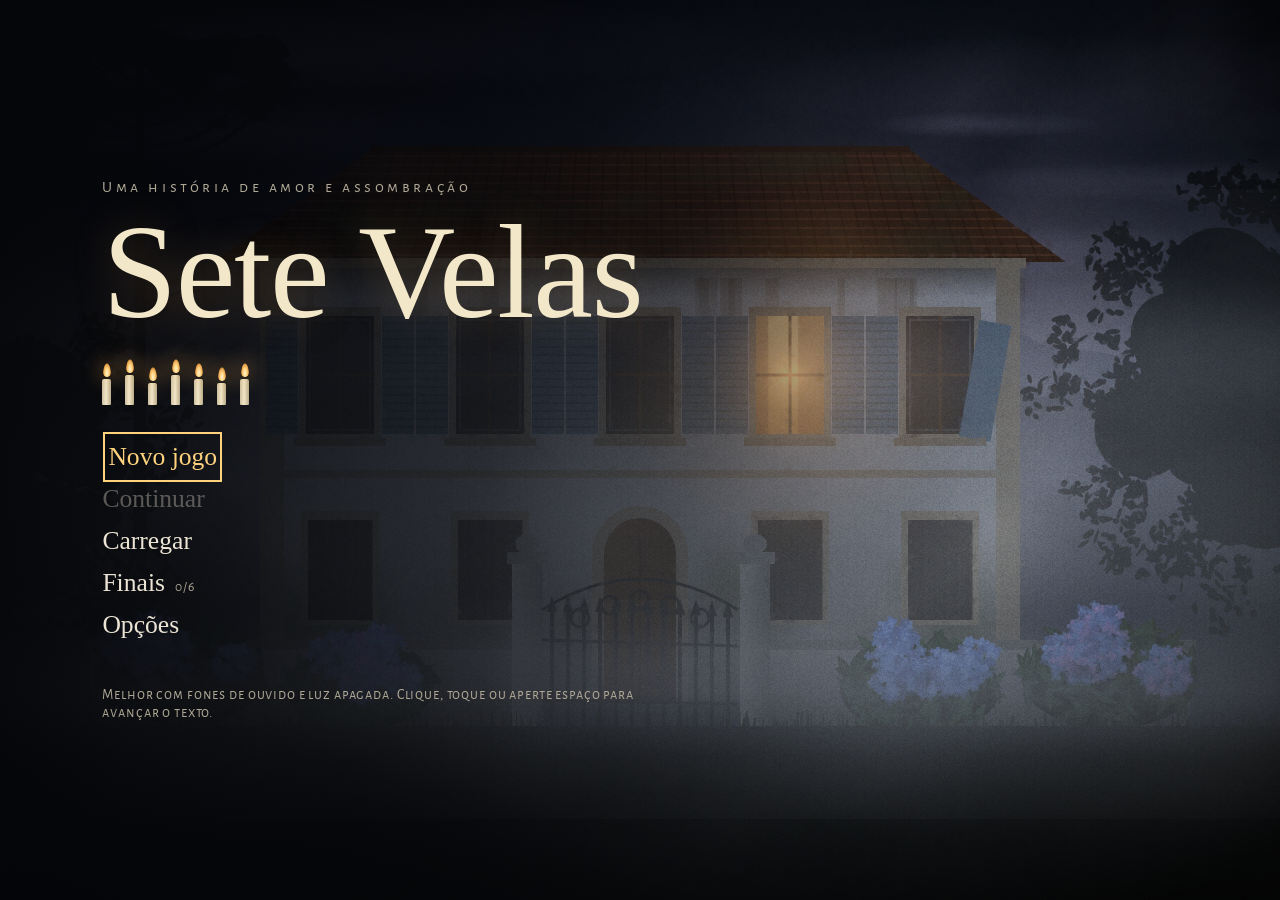
<file: index.html>
<!doctype html>
<html lang="pt-BR">
<head>
<meta charset="utf-8">
<meta name="viewport" content="width=device-width, initial-scale=1, viewport-fit=cover">
<title>Sete Velas</title>
<meta name="claude:viewport-fit-sides" content="cover">
<meta name="description" content="Sete Velas: uma visual novel de romance e terror num casarão da serra mineira.">
<link rel="preconnect" href="https://fonts.googleapis.com">
<link rel="preconnect" href="https://fonts.gstatic.com" crossorigin>
<link rel="stylesheet" href="https://fonts.googleapis.com/css2?family=Alegreya:ital,wght@0,400;0,500;1,400&family=Alegreya+Sans+SC:wght@400;500&family=IM+Fell+English:ital@0;1&display=swap">
<link rel="stylesheet" href="css/estilo.css">
</head>
<body>
<main id="palco" aria-label="Sete Velas">
  <canvas id="fundo" aria-hidden="true"></canvas>
  <canvas id="transicao" aria-hidden="true"></canvas>
  <div id="personagens" class="camada" aria-hidden="true"></div>
  <canvas id="efeitos" aria-hidden="true"></canvas>
  <div id="vinheta" class="camada" aria-hidden="true"></div>
  <div id="grao" class="camada" aria-hidden="true"></div>

  <section id="caixa" hidden aria-label="Diálogo">
    <div class="caixa-dentro">
      <p id="nome"></p>
      <p id="fala" aria-hidden="true"></p>
      <span id="seta" aria-hidden="true"></span>
    </div>
  </section>
  <p id="leitor" class="so-leitor" aria-live="polite"></p>

  <div id="escolhas" hidden role="group" aria-label="Escolhas"></div>

  <nav id="menu-rapido" hidden aria-label="Menu do jogo">
    <button type="button" class="largo" data-acao="historico">Histórico</button>
    <button type="button" data-acao="auto" aria-pressed="false">Auto</button>
    <button type="button" data-acao="pular" aria-pressed="false">Pular</button>
    <button type="button" class="largo" data-acao="salvar">Salvar</button>
    <button type="button" class="largo" data-acao="carregar">Carregar</button>
    <button type="button" class="largo" data-acao="opcoes">Opções</button>
    <button type="button" data-acao="menu">Menu</button>
  </nav>

  <section id="velas-jogo" class="tela" hidden aria-labelledby="velas-titulo">
    <div class="velas-topo">
      <p class="velas-relogio" id="velas-relogio">23:58:00</p>
      <h2 id="velas-titulo">Acenda as sete velas</h2>
      <p class="velas-dica" id="velas-dica">Da esquerda para a direita, antes da meia-noite.</p>
    </div>
    <div>
      <div class="velas-fila" id="velas-fila"></div>
      <p class="velas-contagem" id="velas-contagem" aria-live="polite"></p>
    </div>
  </section>

  <section id="cartao" class="tela" hidden aria-live="polite">
    <div>
      <h2 class="cartao-titulo"></h2>
      <p class="cartao-sub"></p>
    </div>
  </section>

  <section id="tela-final" class="tela" hidden aria-labelledby="final-titulo">
    <p class="final-numero" id="final-numero"></p>
    <h2 class="final-titulo" id="final-titulo"></h2>
    <p class="final-texto" id="final-texto"></p>
    <p class="final-cont" id="final-cont"></p>
    <div class="config-acoes">
      <button type="button" class="botao primario" id="bt-final-voltar">Voltar à última escolha</button>
      <button type="button" class="botao" id="bt-final-titulo">Tela inicial</button>
    </div>
  </section>

  <section id="tela-titulo" class="tela" hidden aria-labelledby="titulo-jogo">
    <div>
      <p class="titulo-sobre">Uma história de amor e assombração</p>
      <h1 class="titulo" id="titulo-jogo">Sete Velas</h1>
      <div class="titulo-velas" aria-hidden="true">
        <span class="minivela"></span><span class="minivela"></span><span class="minivela"></span><span class="minivela"></span><span class="minivela"></span><span class="minivela"></span><span class="minivela"></span>
      </div>
      <nav class="titulo-menu" aria-label="Menu principal">
        <button type="button" id="bt-novo">Novo jogo</button>
        <button type="button" id="bt-continuar">Continuar <small id="continuar-info"></small></button>
        <button type="button" id="bt-carregar">Carregar</button>
        <button type="button" id="bt-finais">Finais <small id="cont-finais"></small></button>
        <button type="button" id="bt-opcoes">Opções</button>
      </nav>
      <p class="titulo-rodape">Melhor com fones de ouvido e luz apagada. Clique, toque ou aperte espaço para avançar o texto.</p>
    </div>
  </section>

  <section id="tela-config" class="tela" hidden>
    <form class="config-passo" id="passo-nome" autocomplete="off">
      <h2><label for="campo-nome">Como você se chama?</label></h2>
      <p>É assim que as pessoas de São Bento do Sereno vão te chamar.</p>
      <input class="campo-nome" id="campo-nome" name="nome" maxlength="18" value="Ariel" spellcheck="false">
      <div class="config-acoes">
        <button type="submit" class="botao primario">Continuar</button>
        <button type="button" class="botao" data-voltar>Voltar</button>
      </div>
    </form>
    <div class="config-passo" id="passo-par" hidden>
      <h2>Quem toca piano no casarão?</h2>
      <p>A história é a mesma. Muda quem você vai encontrar na sala, à noite, tocando uma valsa que nunca termina.</p>
      <div class="pares" role="group" aria-label="Escolha o par romântico">
        <button type="button" class="par" data-li="helena" aria-pressed="false">
          <canvas width="400" height="500" aria-hidden="true"></canvas>
          <span class="par-texto">
            <span class="par-nome">Helena</span>
            <span class="par-desc">Pianista. Fala baixo, ri pouco e sabe de cor cada rangido da casa.</span>
          </span>
        </button>
        <button type="button" class="par" data-li="heitor" aria-pressed="false">
          <canvas width="400" height="500" aria-hidden="true"></canvas>
          <span class="par-texto">
            <span class="par-nome">Heitor</span>
            <span class="par-desc">Pianista. Gentil, meio desajeitado, sempre com frio nas mãos.</span>
          </span>
        </button>
      </div>
      <p class="aviso-conteudo">Contém sustos, sons altos repentinos e luzes piscando. Você pode desligar os flashes e o tremor da tela em Opções.</p>
      <div class="config-acoes">
        <button type="button" class="botao primario" id="bt-comecar" disabled>Começar</button>
        <button type="button" class="botao" data-voltar-nome>Voltar</button>
      </div>
    </div>
  </section>

  <section id="painel" class="tela" hidden>
    <div class="painel-caixa" role="dialog" aria-modal="true" aria-labelledby="painel-titulo">
      <div class="painel-topo">
        <h2 id="painel-titulo">Menu</h2>
        <button type="button" class="fechar" id="bt-fechar-painel">Fechar</button>
      </div>
      <div class="painel-abas" role="tablist">
        <button type="button" role="tab" data-aba="salvar">Salvar</button>
        <button type="button" role="tab" data-aba="carregar">Carregar</button>
        <button type="button" role="tab" data-aba="historico">Histórico</button>
        <button type="button" role="tab" data-aba="opcoes">Opções</button>
        <button type="button" role="tab" data-aba="finais">Finais</button>
        <button type="button" role="tab" data-aba="menu">Sair</button>
      </div>
      <div class="painel-corpo" id="painel-corpo" role="tabpanel"></div>
    </div>
  </section>

  <div id="cortina" class="camada" aria-hidden="true"></div>
  <div id="flash" class="camada" aria-hidden="true"></div>
</main>

<script src="arte/arte.js"></script>
<script src="js/pintor.js"></script>
<script src="js/som.js"></script>
<script src="js/historia.js"></script>
<script src="js/motor.js"></script>
</body>
</html>
</file>
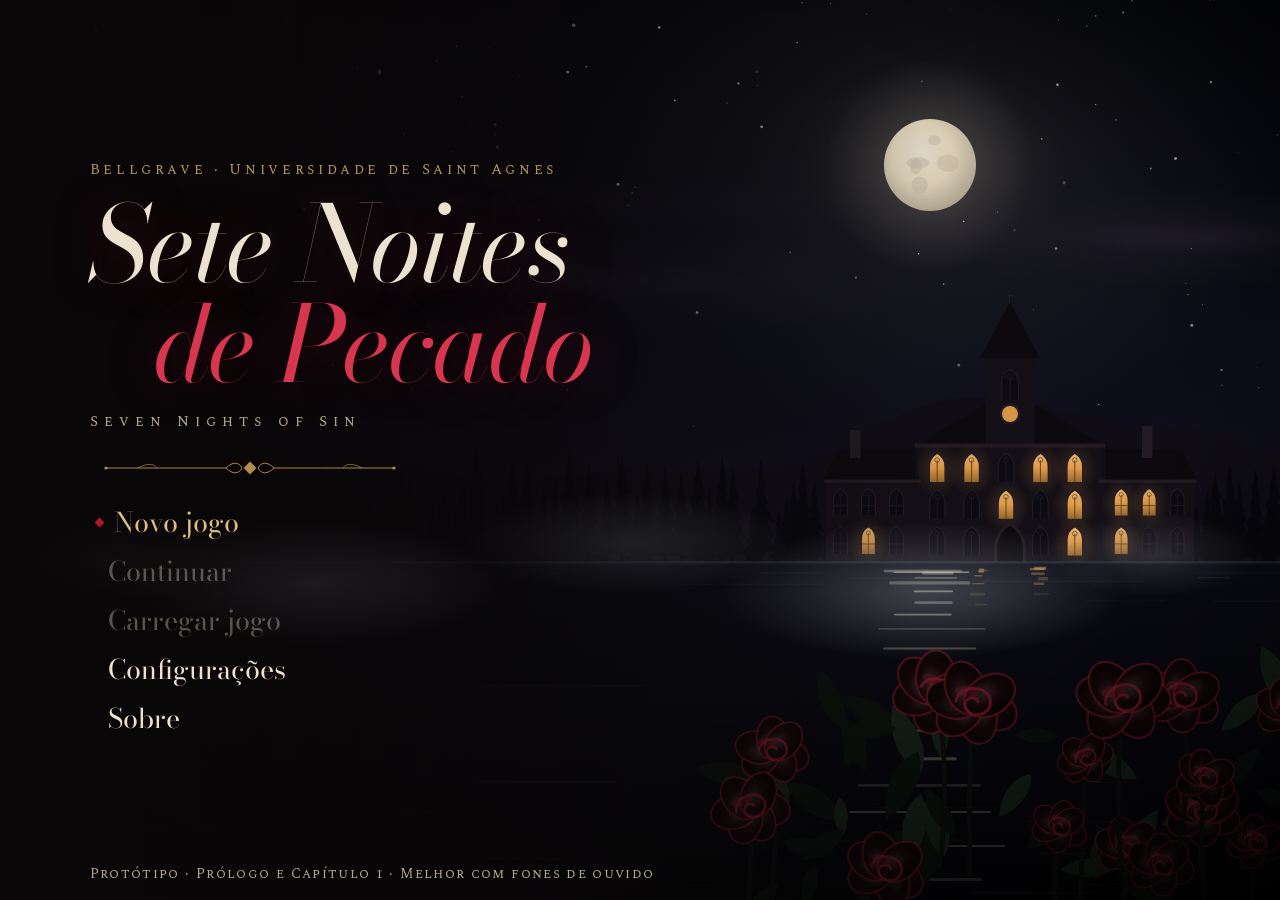
<file: sete-noites-de-pecado/index.html>
<!doctype html>
<html lang="pt-BR">
<head>
<meta charset="utf-8">
<meta name="viewport" content="width=device-width, initial-scale=1, viewport-fit=cover">
<title>Sete Noites de Pecado</title>
<meta name="claude:viewport-fit-sides" content="cover">
<meta name="description" content="Sete Noites de Pecado (Seven Nights of Sin): visual novel de dark romance e mistério psicológico na cidade de Bellgrave.">
<meta name="theme-color" content="#0a0708">
<link rel="preconnect" href="https://fonts.googleapis.com">
<link rel="preconnect" href="https://fonts.gstatic.com" crossorigin>
<link rel="stylesheet" href="https://fonts.googleapis.com/css2?family=Bodoni+Moda:ital,opsz,wght@0,6..96,400;0,6..96,600;1,6..96,400;1,6..96,500&family=Spectral:ital,wght@0,400;0,500;1,400&family=Spectral+SC:wght@400;500&display=swap">
<link rel="stylesheet" href="css/style.css">
<link rel="stylesheet" href="css/scenes.css">
</head>
<body>
<main id="palco" aria-label="Sete Noites de Pecado">
  <!-- Cenário e personagens (desenhados por js/stage.js) -->
  <div id="fundo" class="camada" aria-hidden="true"></div>
  <div id="personagens" class="camada" aria-hidden="true"></div>
  <div id="vinheta" class="camada" aria-hidden="true"></div>

  <!-- Barra do topo durante o jogo -->
  <header id="barra-jogo" hidden>
    <p id="rotulo-capitulo"></p>
    <nav class="acoes-rapidas" aria-label="Ações rápidas">
      <button type="button" class="so-largo" data-acao="historico">Histórico</button>
      <button type="button" class="so-largo" data-acao="salvar">Salvar</button>
      <button type="button" data-acao="auto" aria-pressed="false">Auto</button>
      <button type="button" data-acao="pular" aria-pressed="false">Pular</button>
      <button type="button" data-acao="menu">Menu</button>
    </nav>
  </header>

  <!-- Caixa de diálogo -->
  <section id="caixa" hidden aria-label="Diálogo">
    <div class="caixa-moldura">
      <p id="caixa-nome"></p>
      <p id="caixa-texto" aria-hidden="true"></p>
      <div class="caixa-rodape">
        <span id="caixa-indicador" aria-hidden="true"><i></i><i></i><i></i></span>
        <button type="button" id="bt-avancar">Avançar</button>
      </div>
    </div>
  </section>
  <p id="leitor" class="so-leitor" aria-live="polite"></p>

  <!-- Escolhas -->
  <div id="escolhas" hidden role="group" aria-label="Escolhas">
    <div class="escolhas-lista"></div>
  </div>

  <!-- Tela inicial -->
  <section id="tela-titulo" class="tela" hidden aria-labelledby="titulo-jogo">
    <div class="titulo-conteudo">
      <p class="titulo-pre">Bellgrave · Universidade de Saint Agnes</p>
      <h1 id="titulo-jogo" class="titulo-jogo"><span>Sete Noites</span> <span>de Pecado</span></h1>
      <p class="titulo-sub">Seven Nights of Sin</p>
      <div class="titulo-divisor" data-ornamento="divisor" aria-hidden="true"></div>
      <nav class="titulo-menu" aria-label="Menu principal">
        <button type="button" id="bt-novo">Novo jogo</button>
        <button type="button" id="bt-continuar">Continuar <small id="info-continuar"></small></button>
        <button type="button" id="bt-carregar">Carregar jogo</button>
        <button type="button" id="bt-configuracoes">Configurações</button>
        <button type="button" id="bt-sobre">Sobre</button>
      </nav>
    </div>
    <p class="titulo-rodape">Protótipo · Prólogo e Capítulo 1 · Melhor com fones de ouvido</p>
  </section>

  <!-- Nome da protagonista -->
  <section id="tela-nome" class="tela" hidden>
    <form id="form-nome" class="cartao-papel" autocomplete="off">
      <div class="selo" data-ornamento="selo" aria-hidden="true"></div>
      <p class="papel-cabecalho">Universidade de Saint Agnes · Ficha de matrícula</p>
      <h2><label for="campo-nome">Qual é o seu nome?</label></h2>
      <p class="papel-texto">É assim que Bellgrave vai chamar você. Pode deixar como está ou escrever outro.</p>
      <input id="campo-nome" name="nome" maxlength="16" value="Clara" spellcheck="false" required>
      <p class="aviso-conteudo">Dark romance e mistério psicológico. Contém desaparecimento, incêndio, luto, manipulação emocional e sustos leves. Nas Configurações dá para reduzir animações e desligar sons.</p>
      <div class="acoes">
        <button type="submit" class="botao principal">Começar</button>
        <button type="button" class="botao" id="bt-nome-voltar">Voltar</button>
      </div>
    </form>
  </section>

  <!-- Cartão de capítulo -->
  <section id="cartao-capitulo" class="tela" hidden aria-live="polite">
    <div class="cartao-conteudo">
      <p class="cartao-numero"></p>
      <h2 class="cartao-titulo"></h2>
      <p class="cartao-pecado"></p>
      <div class="cartao-divisor" data-ornamento="divisor" aria-hidden="true"></div>
      <p class="cartao-epigrafe"></p>
    </div>
  </section>

  <!-- Documento (carta, foto, convite...) -->
  <section id="tela-documento" class="tela" hidden aria-labelledby="doc-titulo">
    <div class="documento-area">
      <article id="documento" class="documento">
        <p class="doc-cabecalho" id="doc-cabecalho"></p>
        <div class="doc-ilustracao" id="doc-ilustracao" aria-hidden="true"></div>
        <h2 class="doc-titulo" id="doc-titulo"></h2>
        <p class="doc-texto" id="doc-texto"></p>
        <p class="doc-assinatura" id="doc-assinatura"></p>
      </article>
      <p class="doc-nota" id="doc-nota">Guardado no Diário.</p>
      <button type="button" class="botao principal" id="bt-documento-fechar">Continuar</button>
    </div>
  </section>

  <!-- Fim de capítulo -->
  <section id="tela-fim-capitulo" class="tela" hidden aria-labelledby="fim-titulo">
    <div class="fim-conteudo">
      <p class="fim-pre" id="fim-pre"></p>
      <h2 class="fim-titulo" id="fim-titulo"></h2>
      <div class="fim-resumo" id="fim-resumo"></div>
      <div class="acoes">
        <button type="button" class="botao principal" id="bt-proximo-capitulo">Próximo capítulo</button>
        <button type="button" class="botao" id="bt-fim-salvar">Salvar</button>
        <button type="button" class="botao" id="bt-fim-menu">Menu principal</button>
      </div>
    </div>
  </section>

  <!-- Final -->
  <section id="tela-final" class="tela" hidden aria-labelledby="final-titulo">
    <div class="fim-conteudo">
      <p class="fim-pre" id="final-tipo"></p>
      <h2 class="fim-titulo" id="final-titulo"></h2>
      <p class="final-descricao" id="final-descricao"></p>
      <p class="final-contagem" id="final-contagem"></p>
      <div class="acoes">
        <button type="button" class="botao principal" id="bt-final-voltar">Voltar à última escolha</button>
        <button type="button" class="botao" id="bt-final-menu">Menu principal</button>
      </div>
    </div>
  </section>

  <!-- Menu: salvar, carregar, histórico, diário, configurações, sobre -->
  <section id="painel" class="tela" hidden>
    <div class="painel-caixa" role="dialog" aria-modal="true" aria-labelledby="painel-titulo">
      <div class="painel-topo">
        <h2 id="painel-titulo">Menu</h2>
        <button type="button" class="botao" id="bt-painel-fechar">Fechar</button>
      </div>
      <div class="painel-abas" role="tablist" aria-label="Seções do menu">
        <button type="button" role="tab" data-aba="salvar">Salvar</button>
        <button type="button" role="tab" data-aba="carregar">Carregar</button>
        <button type="button" role="tab" data-aba="historico">Histórico</button>
        <button type="button" role="tab" data-aba="diario">Diário</button>
        <button type="button" role="tab" data-aba="configuracoes">Configurações</button>
        <button type="button" role="tab" data-aba="sobre">Sobre</button>
        <button type="button" role="tab" data-aba="sair">Menu principal</button>
      </div>
      <div class="painel-corpo" id="painel-corpo" role="tabpanel"></div>
    </div>
  </section>

  <!-- Confirmação (no lugar de alert/confirm do navegador) -->
  <section id="confirmacao" class="tela" hidden role="alertdialog" aria-labelledby="confirmacao-texto">
    <div class="confirmacao-caixa">
      <p id="confirmacao-texto"></p>
      <div class="acoes">
        <button type="button" class="botao principal" id="bt-confirmar-sim">Sim</button>
        <button type="button" class="botao" id="bt-confirmar-nao">Cancelar</button>
      </div>
    </div>
  </section>

  <div id="avisos" aria-live="polite"></div>
  <div id="cortina" class="camada" aria-hidden="true"></div>
  <div id="clarao" class="camada" aria-hidden="true"></div>
</main>

<!-- Dados dos personagens e cenários -->
<script src="js/characters.js"></script>
<script src="js/scenes.js"></script>
<script src="js/art.js"></script>

<!-- Sistemas do jogo -->
<script src="js/save.js"></script>
<script src="js/state.js"></script>
<script src="js/audio.js"></script>
<script src="js/script.js"></script>

<!-- História: capítulos, documentos, rotas e roteiro -->
<script src="story/chapters.js"></script>
<script src="story/documents.js"></script>
<script src="story/routes.js"></script>
<script src="story/prologue.js"></script>
<script src="story/chapter1.js"></script>

<!-- Interface e motor -->
<script src="js/stage.js"></script>
<script src="js/dialogue.js"></script>
<script src="js/choices.js"></script>
<script src="js/menus.js"></script>
<script src="js/main.js"></script>
</body>
</html>
</file>
<file: css/estilo.css>
/* Sete Velas — estilo da interface
   Layout: palco de tela cheia; o texto mora numa faixa inferior que se dissolve no breu,
   e os menus ficam encostados à esquerda, como bilhetes presos na parede. */
:root {
  color-scheme: dark;
  --breu: #07080b;
  --noite: #11151d;
  --papel: #ebe4d4;
  --papel-fraco: #aea795;
  --cera: #f3e7c9;
  --chama: #e5a04a;
  --chama-viva: #ffd27e;
  --sangue: #b3343a;
  --sepia: #d9bf94;
  --linha: rgba(235, 228, 212, 0.16);
  --vidro: rgba(9, 10, 14, 0.82);

  --fonte-titulo: "IM Fell English", "Iowan Old Style", "Palatino Linotype", Palatino, Georgia, serif;
  --fonte-texto: "Alegreya", "Iowan Old Style", "Palatino Linotype", Palatino, Georgia, serif;
  --fonte-ui: "Alegreya Sans SC", "Gill Sans", "Trebuchet MS", system-ui, sans-serif;

  --t-texto: clamp(1.05rem, 0.75rem + 0.9vw, 1.42rem);
  --t-ui: 0.95rem;
  --gutter-esq: max(16px, env(safe-area-inset-left, 0px));
  --gutter-dir: max(16px, env(safe-area-inset-right, 0px));
}

html { height: 100%; box-sizing: border-box; background: var(--breu); }
[hidden] { display: none !important; }
*, *::before, *::after { box-sizing: inherit; }
body {
  height: 100%;
  margin: 0;
  overflow: hidden;
  background: var(--breu);
  color: var(--papel);
  font-family: var(--fonte-texto);
  -webkit-font-smoothing: antialiased;
  -webkit-tap-highlight-color: transparent;
}
button, input { font: inherit; color: inherit; }
button { cursor: pointer; }
:focus-visible { outline: 2px solid var(--chama-viva); outline-offset: 3px; }

/* ---------- palco ---------- */
#palco {
  position: relative;
  width: 100%;
  height: 100%;
  overflow: hidden;
  background: #000;
  user-select: none;
  -webkit-user-select: none;
  touch-action: manipulation;
}
#palco > canvas, .camada {
  position: absolute;
  inset: 0;
  width: 100%;
  height: 100%;
}
#transicao { opacity: 0; pointer-events: none; }
#personagens { pointer-events: none; }
#efeitos { pointer-events: none; }
#vinheta {
  pointer-events: none;
  background: radial-gradient(ellipse 75% 70% at 50% 42%, transparent 45%, rgba(0, 0, 0, 0.55) 80%, rgba(0, 0, 0, 0.88) 100%);
}
#grao {
  pointer-events: none;
  opacity: 0.075;
  mix-blend-mode: overlay;
  background-size: 160px 160px;
  animation: grao 0.9s steps(6) infinite;
}
@keyframes grao {
  0% { background-position: 0 0; }
  20% { background-position: -40px 30px; }
  40% { background-position: 50px -20px; }
  60% { background-position: -20px -60px; }
  80% { background-position: 70px 40px; }
  100% { background-position: 0 0; }
}
#cortina { background: #000; opacity: 0; pointer-events: none; transition: opacity 0.45s ease; z-index: 19; }
#cortina.fechada { opacity: 1; }
#flash { background: #f4f1ea; opacity: 0; pointer-events: none; z-index: 20; }
#flash.branco { animation: flash-branco 0.55s ease-out; }
#flash.vermelho { background: #6b0d12; animation: flash-branco 0.9s ease-out; }
#flash.suave { background: #000; animation: flash-suave 0.6s ease-out; }
#flash.relampago { animation: relampago 0.9s linear; }
@keyframes flash-branco { 0% { opacity: 0.92; } 100% { opacity: 0; } }
@keyframes flash-suave { 0% { opacity: 0.6; } 100% { opacity: 0; } }
@keyframes relampago {
  0% { opacity: 0; } 4% { opacity: 0.85; } 10% { opacity: 0.05; } 16% { opacity: 0.6; } 40% { opacity: 0; } 100% { opacity: 0; }
}
#palco.tremor { animation: tremor 0.45s linear; }
#palco.tremor-forte { animation: tremor 0.8s linear; --amp: 9px; }
@keyframes tremor {
  0%, 100% { transform: translate(0, 0); }
  10% { transform: translate(calc(var(--amp, 4px) * -1), 1px); }
  25% { transform: translate(var(--amp, 4px), -2px); }
  40% { transform: translate(calc(var(--amp, 4px) * -0.7), 2px); }
  55% { transform: translate(calc(var(--amp, 4px) * 0.6), -1px); }
  70% { transform: translate(calc(var(--amp, 4px) * -0.4), 1px); }
  85% { transform: translate(calc(var(--amp, 4px) * 0.2), 0); }
}

/* ---------- personagens ---------- */
.sprite {
  position: absolute;
  bottom: 0;
  left: var(--x, 50%);
  transform: translateX(-50%);
  transition: opacity 0.55s ease, transform 0.55s ease, filter 0.35s ease, left 0.5s ease;
}
.sprite canvas, .sprite img { width: 100%; height: 100%; display: block; object-fit: contain; object-position: bottom; }
.sprite.entrando { opacity: 0; transform: translateX(-50%) translateY(16px); }
.sprite.saindo { opacity: 0; transform: translateX(-50%) translateY(10px); }
.sprite.inativo { filter: brightness(0.62) saturate(0.8); }

/* ---------- caixa de diálogo ---------- */
#caixa {
  position: absolute;
  left: 0;
  right: 0;
  bottom: 0;
  z-index: 10;
  padding-left: var(--gutter-esq);
  padding-right: var(--gutter-dir);
  padding-block: clamp(56px, 9vh, 96px) calc(clamp(18px, 4vh, 40px) + env(safe-area-inset-bottom, 0px));
  background: linear-gradient(to top, rgba(5, 6, 9, 0.96) 0%, rgba(5, 6, 9, 0.9) 58%, rgba(5, 6, 9, 0) 100%);
  transition: opacity 0.35s ease;
}
#caixa.oculta { opacity: 0; pointer-events: none; }
.caixa-dentro {
  max-width: 62rem;
  margin: 0 auto;
  min-height: calc(var(--t-texto) * 1.6 * 3 + 1.8rem);
  position: relative;
}
#nome {
  margin: 0 0 0.35rem;
  font-family: var(--fonte-ui);
  font-size: 1.05rem;
  font-weight: 500;
  letter-spacing: 0.12em;
  color: var(--chama);
}
#nome[hidden] { display: block !important; visibility: hidden; }
#fala {
  margin: 0;
  font-size: var(--t-texto);
  line-height: 1.6;
  max-width: 62ch;
  text-wrap: pretty;
  color: var(--papel);
}
#fala em { font-style: italic; color: var(--cera); }
#caixa[data-quem="narrador"] #fala { color: #d9d2c2; }
#caixa[data-quem="E"] #nome { color: var(--papel-fraco); }
#caixa[data-quem="R"] #nome { color: var(--sepia); }
#caixa[data-quem="R"] #fala { font-family: var(--fonte-titulo); font-style: italic; color: var(--sepia); font-size: calc(var(--t-texto) * 1.04); }
#caixa[data-quem="H"] #nome { color: var(--sangue); letter-spacing: 0.3em; }
#caixa[data-quem="H"] #fala { color: #e6b9b6; letter-spacing: 0.04em; animation: sussurro 2.4s ease-in-out infinite; }
@keyframes sussurro {
  0%, 100% { text-shadow: 0 0 0 transparent; transform: translateX(0); }
  30% { text-shadow: -1px 0 rgba(179, 52, 58, 0.7), 1px 0 rgba(80, 160, 200, 0.35); transform: translateX(0.5px); }
  60% { text-shadow: 1px 0 rgba(179, 52, 58, 0.6); transform: translateX(-0.5px); }
}
#seta {
  position: absolute;
  right: 0;
  bottom: -0.2rem;
  width: 10px;
  height: 16px;
  border-radius: 50% 50% 45% 45% / 65% 65% 35% 35%;
  background: radial-gradient(ellipse at 50% 70%, var(--chama-viva), var(--chama) 55%, transparent 72%);
  opacity: 0;
  transition: opacity 0.2s;
}
#seta.ativa { opacity: 1; animation: chama-pisca 1.1s ease-in-out infinite; }
@keyframes chama-pisca {
  0%, 100% { transform: scale(1, 1) translateY(0); opacity: 1; }
  40% { transform: scale(0.85, 1.12) translateY(-1px); opacity: 0.8; }
  70% { transform: scale(1.05, 0.94) translateY(0); opacity: 0.95; }
}

/* ---------- escolhas ---------- */
#escolhas {
  position: absolute;
  inset: 0;
  z-index: 11;
  display: flex;
  flex-direction: column;
  align-items: center;
  justify-content: center;
  gap: 0.7rem;
  padding-left: var(--gutter-esq);
  padding-right: var(--gutter-dir);
  padding-block: 4.5rem 13rem;
  background: linear-gradient(to bottom, rgba(0, 0, 0, 0.25), rgba(0, 0, 0, 0.45));
}
.escolha {
  width: min(36rem, 100%);
  display: flex;
  align-items: baseline;
  justify-content: space-between;
  gap: 1rem;
  padding: 0.85rem 1.25rem 0.85rem 1.6rem;
  text-align: left;
  font-size: clamp(1rem, 0.85rem + 0.5vw, 1.18rem);
  line-height: 1.4;
  color: var(--papel);
  background: var(--vidro);
  border: 1px solid var(--linha);
  border-radius: 2px;
  position: relative;
  transition: border-color 0.2s, box-shadow 0.2s, background 0.2s, transform 0.2s;
  animation: surgir 0.45s ease both;
}
.escolha:nth-child(2) { animation-delay: 0.07s; }
.escolha:nth-child(3) { animation-delay: 0.14s; }
.escolha:nth-child(4) { animation-delay: 0.21s; }
.escolha::before {
  content: "";
  position: absolute;
  left: 0.6rem;
  top: 50%;
  width: 6px;
  height: 11px;
  margin-top: -6px;
  border-radius: 50% 50% 45% 45% / 65% 65% 35% 35%;
  background: radial-gradient(ellipse at 50% 70%, var(--chama-viva), var(--chama) 60%, transparent 75%);
  opacity: 0;
  transition: opacity 0.2s;
}
.escolha:hover, .escolha:focus-visible {
  border-color: rgba(229, 160, 74, 0.7);
  background: rgba(22, 17, 12, 0.9);
  box-shadow: 0 0 28px rgba(229, 160, 74, 0.16);
  outline: none;
}
.escolha:hover::before, .escolha:focus-visible::before { opacity: 1; }
.escolha kbd {
  font-family: var(--fonte-ui);
  font-size: 0.8rem;
  color: var(--papel-fraco);
  opacity: 0.7;
}
@keyframes surgir { from { opacity: 0; transform: translateY(8px); } to { opacity: 1; transform: none; } }

/* ---------- menu rápido ---------- */
#menu-rapido {
  position: absolute;
  top: calc(env(safe-area-inset-top, 0px) + 10px);
  right: var(--gutter-dir);
  z-index: 12;
  display: flex;
  flex-wrap: wrap;
  justify-content: flex-end;
  gap: 0.25rem;
}
#menu-rapido button {
  font-family: var(--fonte-ui);
  font-size: var(--t-ui);
  letter-spacing: 0.08em;
  padding: 0.35rem 0.6rem;
  background: rgba(0, 0, 0, 0.35);
  border: 1px solid transparent;
  border-radius: 2px;
  color: var(--papel-fraco);
  transition: color 0.2s, border-color 0.2s, background 0.2s;
}
#menu-rapido button:hover { color: var(--papel); border-color: var(--linha); }
#menu-rapido button[aria-pressed="true"] { color: var(--chama-viva); border-color: rgba(229, 160, 74, 0.5); }
@media (max-width: 640px) {
  #menu-rapido .largo { display: none; }
}

/* ---------- telas ---------- */
.tela {
  position: absolute;
  inset: 0;
  z-index: 30;
  overflow-y: auto;
}
.botao {
  font-family: var(--fonte-ui);
  font-size: 1.05rem;
  letter-spacing: 0.1em;
  padding: 0.7rem 1.4rem;
  background: transparent;
  color: var(--papel);
  border: 1px solid var(--linha);
  border-radius: 2px;
  transition: border-color 0.2s, color 0.2s, background 0.2s;
}
.botao:hover:not(:disabled) { border-color: var(--chama); color: var(--chama-viva); }
.botao.primario { border-color: rgba(229, 160, 74, 0.7); color: var(--chama-viva); background: rgba(229, 160, 74, 0.08); }
.botao:disabled { opacity: 0.4; cursor: default; }

/* título */
#tela-titulo {
  display: flex;
  flex-direction: column;
  justify-content: center;
  padding-left: max(clamp(24px, 8vw, 120px), env(safe-area-inset-left, 0px));
  padding-right: var(--gutter-dir);
  padding-block: 2rem;
  background: linear-gradient(90deg, rgba(4, 5, 8, 0.92) 0%, rgba(4, 5, 8, 0.7) 38%, rgba(4, 5, 8, 0.1) 75%, rgba(4, 5, 8, 0) 100%);
}
.titulo-sobre {
  margin: 0;
  font-family: var(--fonte-ui);
  font-size: 1rem;
  letter-spacing: 0.22em;
  color: var(--papel-fraco);
}
.titulo {
  margin: 0.1em 0 0;
  font-family: var(--fonte-titulo);
  font-weight: 400;
  font-size: clamp(3.6rem, 2rem + 8vw, 8.5rem);
  line-height: 0.92;
  letter-spacing: -0.01em;
  color: var(--cera);
  text-shadow: 0 0 40px rgba(229, 160, 74, 0.25);
  animation: tremeluz 6s ease-in-out infinite;
}
@keyframes tremeluz {
  0%, 100% { text-shadow: 0 0 40px rgba(229, 160, 74, 0.25); opacity: 1; }
  47% { text-shadow: 0 0 34px rgba(229, 160, 74, 0.18); opacity: 0.96; }
  50% { text-shadow: 0 0 46px rgba(229, 160, 74, 0.32); opacity: 1; }
  53% { opacity: 0.93; }
}
.titulo-velas { display: flex; gap: 14px; margin: 1.6rem 0 2rem; align-items: flex-end; height: 46px; }
.minivela { position: relative; width: 9px; height: 26px; background: linear-gradient(90deg, #cbbf9f, var(--cera) 45%, #b9ab88); border-radius: 2px 2px 1px 1px; }
.minivela:nth-child(2n) { height: 30px; }
.minivela:nth-child(3n) { height: 22px; }
.minivela::after {
  content: "";
  position: absolute;
  left: 50%;
  bottom: 100%;
  width: 8px;
  height: 14px;
  margin-left: -4px;
  margin-bottom: 2px;
  border-radius: 50% 50% 45% 45% / 65% 65% 35% 35%;
  background: radial-gradient(ellipse at 50% 72%, #fff3cf, var(--chama-viva) 35%, var(--chama) 60%, transparent 76%);
  box-shadow: 0 0 18px 6px rgba(229, 160, 74, 0.22);
  animation: chama-pisca 1.3s ease-in-out infinite;
}
.minivela:nth-child(2)::after { animation-delay: -0.3s; }
.minivela:nth-child(3)::after { animation-delay: -0.7s; }
.minivela:nth-child(4)::after { animation-delay: -0.15s; }
.minivela:nth-child(5)::after { animation-delay: -0.9s; }
.minivela:nth-child(6)::after { animation-delay: -0.5s; }
.minivela:nth-child(7)::after { animation-delay: -1.1s; }
.titulo-menu { display: flex; flex-direction: column; align-items: flex-start; gap: 0.15rem; }
.titulo-menu button {
  font-family: var(--fonte-titulo);
  font-size: clamp(1.25rem, 1rem + 0.8vw, 1.6rem);
  padding: 0.3rem 0;
  background: none;
  border: 0;
  color: var(--papel);
  transition: color 0.2s, transform 0.2s;
  display: inline-flex;
  align-items: baseline;
  gap: 0.6rem;
}
.titulo-menu button:hover:not(:disabled), .titulo-menu button:focus-visible { color: var(--chama-viva); transform: translateX(6px); }
.titulo-menu button:disabled { opacity: 0.35; cursor: default; }
.titulo-menu small { font-family: var(--fonte-ui); font-size: 0.85rem; color: var(--papel-fraco); letter-spacing: 0.1em; }
.titulo-rodape {
  margin: 2.6rem 0 0;
  max-width: 34rem;
  font-family: var(--fonte-ui);
  font-size: 0.9rem;
  letter-spacing: 0.06em;
  color: var(--papel-fraco);
}

/* configuração */
#tela-config {
  display: grid;
  place-items: center;
  padding-left: var(--gutter-esq);
  padding-right: var(--gutter-dir);
  padding-block: 2rem;
  background: rgba(4, 5, 8, 0.86);
}
.config-passo { width: min(46rem, 100%); display: flex; flex-direction: column; gap: 1.4rem; }
.config-passo h2 {
  margin: 0;
  font-family: var(--fonte-titulo);
  font-weight: 400;
  font-size: clamp(1.9rem, 1.3rem + 2vw, 2.8rem);
  color: var(--cera);
  text-wrap: balance;
}
.config-passo p { margin: 0; color: var(--papel-fraco); line-height: 1.55; max-width: 60ch; }
.campo-nome {
  width: min(22rem, 100%);
  padding: 0.6rem 0.2rem;
  font-family: var(--fonte-titulo);
  font-size: 1.8rem;
  background: transparent;
  border: 0;
  border-bottom: 1px solid var(--chama);
  color: var(--cera);
  outline: none;
}
.campo-nome:focus { border-bottom-color: var(--chama-viva); box-shadow: 0 6px 12px -10px rgba(229, 160, 74, 0.6); }
.pares { display: grid; grid-template-columns: repeat(2, minmax(0, 1fr)); gap: 1rem; }
.par {
  display: flex;
  flex-direction: column;
  align-items: stretch;
  padding: 0;
  overflow: hidden;
  text-align: left;
  background: var(--noite);
  border: 1px solid var(--linha);
  border-radius: 2px;
  transition: border-color 0.2s, box-shadow 0.2s;
}
.par canvas { width: 100%; height: min(38vh, 24rem); max-width: 100%; display: block; object-fit: cover; object-position: 50% 15%; background: radial-gradient(ellipse at 50% 30%, #1d2230, #0a0b0f 70%); }
.par-texto { display: flex; flex-direction: column; gap: 0.25rem; padding: 0.85rem 1rem 1rem; }
.par-nome { font-family: var(--fonte-titulo); font-size: 1.6rem; color: var(--cera); }
.par-desc { font-size: 0.98rem; color: var(--papel-fraco); line-height: 1.45; }
.par:hover { border-color: rgba(229, 160, 74, 0.5); }
.par[aria-pressed="true"] { border-color: var(--chama); box-shadow: 0 0 0 1px var(--chama), 0 0 36px rgba(229, 160, 74, 0.18); }
.aviso-conteudo {
  font-size: 0.95rem;
  padding: 0.8rem 1rem;
  border-left: 2px solid var(--sangue);
  background: rgba(179, 52, 58, 0.08);
}
.config-acoes { display: flex; flex-wrap: wrap; gap: 0.8rem; align-items: center; }
@media (max-width: 520px) {
  .pares { grid-template-columns: 1fr 1fr; gap: 0.6rem; }
  .par-desc { display: none; }
  .par-nome { font-size: 1.3rem; }
}

/* cartão de capítulo e de final */
#cartao {
  z-index: 28;
  display: grid;
  place-items: center;
  text-align: center;
  background: #000;
  opacity: 0;
  transition: opacity 0.6s ease;
  padding-left: var(--gutter-esq);
  padding-right: var(--gutter-dir);
}
#cartao.visivel { opacity: 1; }
.cartao-titulo {
  margin: 0;
  font-family: var(--fonte-titulo);
  font-weight: 400;
  font-size: clamp(2.4rem, 1.6rem + 4vw, 4.6rem);
  color: var(--cera);
  text-wrap: balance;
}
.cartao-sub {
  margin: 0.6rem 0 0;
  font-family: var(--fonte-ui);
  letter-spacing: 0.24em;
  color: var(--chama);
  font-size: 1.05rem;
}
#cartao.visivel .cartao-titulo { animation: surgir 1.4s ease both; }
#cartao.visivel .cartao-sub { animation: surgir 1.4s 0.35s ease both; }

#tela-final {
  z-index: 29;
  display: flex;
  flex-direction: column;
  justify-content: center;
  padding-left: max(clamp(24px, 8vw, 120px), env(safe-area-inset-left, 0px));
  padding-right: var(--gutter-dir);
  padding-block: 2rem;
  background: rgba(0, 0, 0, 0.88);
  animation: surgir 1.2s ease both;
}
.final-numero { margin: 0; font-family: var(--fonte-ui); letter-spacing: 0.24em; color: var(--chama); }
.final-titulo {
  margin: 0.3rem 0 0.8rem;
  font-family: var(--fonte-titulo);
  font-weight: 400;
  font-size: clamp(2.6rem, 1.6rem + 4.6vw, 5.2rem);
  line-height: 1;
  color: var(--cera);
  text-wrap: balance;
}
.final-texto { margin: 0 0 0.6rem; font-size: 1.2rem; font-style: italic; color: var(--papel); max-width: 40ch; }
.final-cont { margin: 0 0 2rem; color: var(--papel-fraco); font-family: var(--fonte-ui); letter-spacing: 0.08em; }

/* jogo das velas */
#velas-jogo {
  z-index: 25;
  display: flex;
  flex-direction: column;
  justify-content: space-between;
  align-items: center;
  padding-left: var(--gutter-esq);
  padding-right: var(--gutter-dir);
  padding-block: calc(env(safe-area-inset-top, 0px) + 3.2rem) calc(env(safe-area-inset-bottom, 0px) + 2.2rem);
  background: linear-gradient(to bottom, rgba(0, 0, 0, 0.55), rgba(0, 0, 0, 0.1) 40%, rgba(0, 0, 0, 0.65));
  overflow: hidden;
}
.velas-topo { text-align: center; display: flex; flex-direction: column; gap: 0.35rem; align-items: center; }
.velas-relogio {
  margin: 0;
  font-family: var(--fonte-titulo);
  font-size: clamp(2.2rem, 1.6rem + 3vw, 3.6rem);
  color: var(--cera);
  font-variant-numeric: tabular-nums;
  letter-spacing: 0.04em;
}
.velas-relogio.urgente { color: #f0a29c; animation: pulso 0.5s ease-in-out infinite alternate; }
@keyframes pulso { from { opacity: 1; } to { opacity: 0.55; } }
.velas-topo h2 { margin: 0; font-family: var(--fonte-ui); font-weight: 500; font-size: 1.1rem; letter-spacing: 0.18em; color: var(--chama); }
.velas-dica { margin: 0; color: var(--papel); min-height: 1.5em; }
.velas-fila {
  display: flex;
  align-items: flex-end;
  justify-content: center;
  gap: clamp(6px, 2.2vw, 26px);
  width: min(52rem, 100%);
  padding: 0 0.5rem;
  border-bottom: 10px solid #2a2622;
  box-shadow: 0 10px 0 #15120f;
}
.vela {
  flex: 0 1 64px;
  min-width: 34px;
  height: clamp(150px, 26vh, 230px);
  position: relative;
  padding: 0;
  background: none;
  border: 0;
  display: flex;
  flex-direction: column;
  align-items: center;
  justify-content: flex-end;
}
.vela .cera {
  width: 58%;
  height: var(--altura, 62%);
  background: linear-gradient(90deg, #b6a987 0%, #efe2c0 38%, #fbf3dd 50%, #d8caa6 80%, #a99b78 100%);
  border-radius: 3px 3px 1px 1px;
  position: relative;
}
.vela .cera::before {
  content: "";
  position: absolute;
  left: 18%;
  top: -2px;
  width: 22%;
  height: 34%;
  background: #f6ecd3;
  border-radius: 0 0 40% 40%;
  opacity: 0.8;
}
.vela .pavio { width: 2px; height: 10px; background: #2b2420; }
.vela .chama {
  position: absolute;
  left: 50%;
  bottom: calc(var(--altura, 62%) + 8px);
  width: 18px;
  height: 34px;
  margin-left: -9px;
  border-radius: 50% 50% 45% 45% / 65% 65% 35% 35%;
  background: radial-gradient(ellipse at 50% 74%, #fff7dc 0%, var(--chama-viva) 30%, var(--chama) 58%, rgba(229, 120, 40, 0) 76%);
  opacity: 0;
  transform: scale(0.2);
  transform-origin: 50% 90%;
  transition: opacity 0.25s, transform 0.25s;
}
.vela .halo {
  position: absolute;
  left: 50%;
  bottom: calc(var(--altura, 62%) + 2px);
  width: 160px;
  height: 160px;
  margin-left: -80px;
  margin-bottom: -60px;
  border-radius: 50%;
  background: radial-gradient(circle, rgba(255, 190, 100, 0.28), rgba(255, 160, 60, 0) 65%);
  opacity: 0;
  transition: opacity 0.4s;
  pointer-events: none;
}
.vela.acesa .chama { opacity: 1; transform: scale(1); animation: chama-pisca 1.2s ease-in-out infinite; }
.vela.acesa .halo { opacity: 1; }
.vela.fumaca::after {
  content: "";
  position: absolute;
  left: 50%;
  bottom: calc(var(--altura, 62%) + 10px);
  width: 6px;
  height: 40px;
  margin-left: -3px;
  border-radius: 50%;
  background: linear-gradient(to top, rgba(200, 200, 200, 0.5), transparent);
  animation: fumaca 1.4s ease-out forwards;
}
@keyframes fumaca { from { opacity: 1; transform: translateY(0) scaleX(1); } to { opacity: 0; transform: translateY(-40px) scaleX(2.4); } }
.vela.proxima .cera { box-shadow: 0 0 0 1px rgba(229, 160, 74, 0.55), 0 0 18px rgba(229, 160, 74, 0.25); }
.vela.errada { animation: nao 0.35s linear; }
@keyframes nao { 25% { transform: translateX(-4px); } 75% { transform: translateX(4px); } }
.velas-fila.rajada .vela.acesa .chama { animation: rajada 0.7s ease-in-out; }
@keyframes rajada { 0% { transform: skewX(0) scaleY(1); } 40% { transform: skewX(-28deg) scaleY(0.7) translateX(-5px); } 100% { transform: skewX(0) scaleY(1); } }
.velas-contagem { margin: 0.8rem 0 0; font-family: var(--fonte-ui); letter-spacing: 0.12em; color: var(--papel-fraco); }

/* painel (salvar, carregar, histórico, opções, finais) */
#painel {
  z-index: 40;
  display: flex;
  justify-content: flex-end;
  background: rgba(0, 0, 0, 0.55);
  overflow: hidden;
}
.painel-caixa {
  width: min(40rem, 100%);
  height: 100%;
  display: flex;
  flex-direction: column;
  background: #0c0e13;
  border-left: 1px solid var(--linha);
  padding-top: env(safe-area-inset-top, 0px);
  padding-bottom: env(safe-area-inset-bottom, 0px);
  animation: deslizar 0.3s ease both;
}
@keyframes deslizar { from { transform: translateX(24px); opacity: 0; } to { transform: none; opacity: 1; } }
.painel-topo {
  display: flex;
  align-items: center;
  justify-content: space-between;
  gap: 1rem;
  padding-left: 1.4rem;
  padding-right: var(--gutter-dir);
  padding-block: 1rem 0.6rem;
}
.painel-topo h2 { margin: 0; font-family: var(--fonte-titulo); font-weight: 400; font-size: 1.8rem; color: var(--cera); }
.painel-abas {
  display: flex;
  flex-wrap: wrap;
  gap: 0.2rem;
  padding-left: 1.4rem;
  padding-right: var(--gutter-dir);
  padding-bottom: 0.6rem;
  border-bottom: 1px solid var(--linha);
}
.painel-abas button {
  font-family: var(--fonte-ui);
  letter-spacing: 0.08em;
  padding: 0.35rem 0.7rem;
  background: none;
  border: 1px solid transparent;
  border-radius: 2px;
  color: var(--papel-fraco);
}
.painel-abas button[aria-selected="true"] { color: var(--chama-viva); border-color: rgba(229, 160, 74, 0.45); }
.painel-abas button:disabled { opacity: 0.35; cursor: default; }
.painel-corpo {
  flex: 1;
  overflow-y: auto;
  padding-left: 1.4rem;
  padding-right: var(--gutter-dir);
  padding-block: 1rem 2rem;
}
.fechar { font-family: var(--fonte-ui); letter-spacing: 0.08em; background: none; border: 1px solid var(--linha); border-radius: 2px; padding: 0.35rem 0.8rem; color: var(--papel-fraco); }
.fechar:hover { color: var(--papel); }
.slots { display: flex; flex-direction: column; gap: 0.5rem; }
.slot {
  display: grid;
  grid-template-columns: 3.2rem minmax(0, 1fr);
  gap: 0.2rem 0.9rem;
  align-items: baseline;
  padding: 0.75rem 0.9rem;
  text-align: left;
  background: var(--noite);
  border: 1px solid var(--linha);
  border-radius: 2px;
  transition: border-color 0.2s;
}
.slot:hover:not(:disabled) { border-color: rgba(229, 160, 74, 0.55); }
.slot:disabled { opacity: 0.45; cursor: default; }
.slot-num { grid-row: span 2; font-family: var(--fonte-titulo); font-size: 1.6rem; color: var(--chama); }
.slot-cap { font-family: var(--fonte-ui); letter-spacing: 0.08em; color: var(--papel); }
.slot-cap time { color: var(--papel-fraco); margin-left: 0.5rem; font-variant-numeric: tabular-nums; }
.slot-trecho { color: var(--papel-fraco); font-size: 0.95rem; min-width: 0; overflow: hidden; text-overflow: ellipsis; white-space: nowrap; }
.historico { display: flex; flex-direction: column; gap: 0.9rem; }
.hist-item { margin: 0; line-height: 1.5; }
.hist-item b { display: block; font-family: var(--fonte-ui); font-weight: 500; letter-spacing: 0.1em; color: var(--chama); font-size: 0.9rem; }
.hist-item.escolha { color: var(--chama-viva); font-style: italic; }
.opcoes { display: flex; flex-direction: column; gap: 1.2rem; }
.opcao { display: flex; flex-direction: column; gap: 0.35rem; }
.opcao label, .opcao-rotulo { font-family: var(--fonte-ui); letter-spacing: 0.08em; color: var(--papel); display: flex; justify-content: space-between; gap: 1rem; }
.opcao output { color: var(--papel-fraco); font-variant-numeric: tabular-nums; }
.opcao input[type="range"] { width: 100%; accent-color: var(--chama); }
.opcao-check { display: flex; align-items: center; gap: 0.7rem; font-family: var(--fonte-ui); letter-spacing: 0.06em; }
.opcao-check input { width: 1.15rem; height: 1.15rem; accent-color: var(--chama); }
.opcao small { color: var(--papel-fraco); font-size: 0.9rem; }
.finais { display: flex; flex-direction: column; gap: 0.6rem; }
.final-item { padding: 0.8rem 1rem; background: var(--noite); border: 1px solid var(--linha); border-radius: 2px; }
.final-item h3 { margin: 0; font-family: var(--fonte-titulo); font-weight: 400; font-size: 1.4rem; color: var(--cera); }
.final-item p { margin: 0.2rem 0 0; color: var(--papel-fraco); font-style: italic; }
.final-item.trancado h3 { color: var(--papel-fraco); }
.confirmar { display: flex; flex-direction: column; gap: 0.8rem; padding: 1rem; border: 1px solid rgba(179, 52, 58, 0.5); background: rgba(179, 52, 58, 0.07); }
.confirmar p { margin: 0; }
.confirmar div { display: flex; gap: 0.6rem; flex-wrap: wrap; }
.painel-menu { display: flex; flex-direction: column; align-items: flex-start; gap: 0.6rem; margin-top: 1.4rem; }

#aviso {
  position: absolute;
  left: 50%;
  top: calc(env(safe-area-inset-top, 0px) + 56px);
  z-index: 45;
  transform: translateX(-50%);
  padding: 0.5rem 1rem;
  font-family: var(--fonte-ui);
  letter-spacing: 0.08em;
  background: rgba(10, 10, 12, 0.92);
  border: 1px solid rgba(229, 160, 74, 0.45);
  border-radius: 2px;
  color: var(--chama-viva);
  pointer-events: none;
  animation: surgir 0.3s ease both;
}

.so-leitor {
  position: absolute !important;
  width: 1px;
  height: 1px;
  overflow: hidden;
  clip: rect(0 0 0 0);
  white-space: nowrap;
}

@media (prefers-reduced-motion: reduce) {
  *, *::before, *::after { animation-duration: 0.01ms !important; animation-iteration-count: 1 !important; transition-duration: 0.01ms !important; }
  #grao { animation: none; }
}
</file>
<file: sete-noites-de-pecado/css/style.css>
/* =========================================================================
   SETE NOITES DE PECADO · Estilo da interface
   Layout: palco de tela cheia; a caixa de diálogo é um cartão emoldurado no pé
   da tela, e os menus são cartas e fichas de papel antigo sobre o escuro.
   Os cenários e personagens têm o próprio estilo em css/scenes.css.
   ========================================================================= */
:root {
  color-scheme: dark;
  /* cores */
  --preto: #0a0708;
  --carvao: #171314;
  --carvao-claro: #251f21;
  --vinho: #3f0c18;
  --vinho-claro: #651626;
  --rubi: #b3142e;
  --rubi-claro: #d8364f;
  --marfim: #ece2cf;
  --marfim-fraco: #b4a993;
  --ouro: #b8955a;
  --ouro-claro: #dcbd83;
  --papel: #e9dcc0;
  --tinta: #2a1a17;
  --linha: rgba(220, 189, 131, 0.28);
  --vidro: rgba(14, 9, 11, 0.86);

  /* tipografia */
  --fonte-titulo: "Bodoni Moda", "Didot", "Bodoni 72", "Times New Roman", serif;
  --fonte-texto: "Spectral", "Iowan Old Style", "Palatino Linotype", Georgia, serif;
  --fonte-rotulo: "Spectral SC", "Spectral", "Palatino Linotype", Georgia, serif;
  --escala-texto: 1;
  --t-fala: calc(clamp(1.02rem, 0.82rem + 0.75vw, 1.32rem) * var(--escala-texto));

  /* margens laterais seguras (celulares com recorte na tela) */
  --margem-esq: max(16px, env(safe-area-inset-left, 0px));
  --margem-dir: max(16px, env(safe-area-inset-right, 0px));
  --margem-baixo: env(safe-area-inset-bottom, 0px);
  --margem-topo: env(safe-area-inset-top, 0px);
}

/* Modo de alto contraste (Configurações) */
:root.alto-contraste {
  --marfim: #fffaf0;
  --marfim-fraco: #e6dcc8;
  --ouro: #f0c879;
  --ouro-claro: #ffe0a3;
  --rubi-claro: #ff6b82;
  --linha: rgba(255, 224, 163, 0.65);
  --vidro: rgba(0, 0, 0, 0.97);
}

/* ---------- base ---------- */
html { height: 100%; box-sizing: border-box; background: var(--preto); }
*, *::before, *::after { box-sizing: inherit; }
[hidden] { display: none !important; }
body {
  height: 100%;
  margin: 0;
  overflow: hidden;
  background: var(--preto);
  color: var(--marfim);
  font-family: var(--fonte-texto);
  -webkit-font-smoothing: antialiased;
  -webkit-tap-highlight-color: transparent;
}
button, input { font: inherit; color: inherit; }
button { cursor: pointer; }
:focus-visible { outline: 2px solid var(--ouro-claro); outline-offset: 3px; }
.so-leitor { position: absolute !important; width: 1px; height: 1px; overflow: hidden; clip: rect(0 0 0 0); white-space: nowrap; }

/* ---------- palco ---------- */
#palco {
  position: relative;
  width: 100%;
  height: 100%;
  overflow: hidden;
  background: var(--preto);
  user-select: none;
  -webkit-user-select: none;
  touch-action: manipulation;
}
.camada { position: absolute; inset: 0; }
#fundo { z-index: 1; }
.camada-cenario { position: absolute; inset: 0; transition: opacity 0.85s ease; }
.camada-cenario.surgindo { opacity: 0; }
.cenario-reserva { position: absolute; inset: 0; background: radial-gradient(ellipse at 50% 35%, #2a1218, var(--preto) 75%); }
#personagens { z-index: 2; pointer-events: none; }
#vinheta {
  z-index: 3;
  pointer-events: none;
  background: radial-gradient(ellipse 80% 75% at 50% 40%, transparent 50%, rgba(0, 0, 0, 0.55) 85%, rgba(0, 0, 0, 0.85) 100%);
}
#cortina { z-index: 60; background: #000; opacity: 0; pointer-events: none; transition: opacity 0.5s ease; }
#cortina.fechada { opacity: 1; }
#cortina.meia { opacity: 0.55; }
#clarao { z-index: 61; opacity: 0; pointer-events: none; background: #f6efe2; }
#clarao.branco { animation: clarao 0.6s ease-out; }
#clarao.vermelho { background: #7a0a1c; animation: clarao 0.9s ease-out; }
#clarao.suave { background: #000; animation: clarao-suave 0.6s ease-out; }
#clarao.apagao { background: #000; animation: apagao 1.6s ease-out; }
@keyframes clarao { from { opacity: 0.9; } to { opacity: 0; } }
@keyframes clarao-suave { from { opacity: 0.55; } to { opacity: 0; } }
@keyframes apagao { 0% { opacity: 0; } 8% { opacity: 1; } 70% { opacity: 1; } 100% { opacity: 0; } }
#palco.tremor { animation: tremor 0.45s linear; }
#palco.tremor-forte { animation: tremor 0.8s linear; --amplitude: 9px; }
@keyframes tremor {
  0%, 100% { transform: translate(0, 0); }
  15% { transform: translate(calc(var(--amplitude, 4px) * -1), 1px); }
  35% { transform: translate(var(--amplitude, 4px), -2px); }
  55% { transform: translate(calc(var(--amplitude, 4px) * -0.6), 1px); }
  75% { transform: translate(calc(var(--amplitude, 4px) * 0.4), 0); }
}

/* ---------- personagens ---------- */
.sprite {
  position: absolute;
  bottom: 0;
  left: 50%;
  height: min(88%, 150vw);
  aspect-ratio: 2 / 3;
  max-width: 100%;
  transform: translateX(-50%);
  transition: left 0.5s ease, opacity 0.5s ease, transform 0.5s ease, filter 0.35s ease;
}
.sprite[data-lugar="esquerda"] { left: 27%; }
.sprite[data-lugar="direita"] { left: 73%; }
.sprite.entrando { opacity: 0; transform: translateX(-50%) translateY(18px); }
.sprite.saindo { opacity: 0; transform: translateX(-50%) translateY(10px); }
.sprite.calado { filter: brightness(0.55) saturate(0.75); }
.sprite > * { width: 100%; height: 100%; }
.retrato-reserva {
  display: grid;
  place-items: center;
  font-family: var(--fonte-titulo);
  font-size: 6rem;
  color: var(--cor, var(--marfim));
  background: radial-gradient(ellipse at 50% 30%, rgba(255, 255, 255, 0.08), transparent 60%);
}
@media (max-width: 700px) {
  .sprite[data-lugar="esquerda"] { left: 32%; }
  .sprite[data-lugar="direita"] { left: 68%; }
}

/* ---------- barra do topo ---------- */
#barra-jogo {
  position: absolute;
  top: 0;
  left: 0;
  right: 0;
  z-index: 20;
  display: flex;
  align-items: center;
  justify-content: space-between;
  gap: 0.75rem;
  padding-left: var(--margem-esq);
  padding-right: var(--margem-dir);
  padding-block: calc(var(--margem-topo) + 8px) 8px;
  background: linear-gradient(to bottom, rgba(10, 7, 8, 0.75), transparent);
  pointer-events: none;
}
#rotulo-capitulo {
  margin: 0;
  min-width: 0;
  font-family: var(--fonte-rotulo);
  font-size: 0.9rem;
  letter-spacing: 0.12em;
  color: var(--marfim-fraco);
  white-space: nowrap;
  overflow: hidden;
  text-overflow: ellipsis;
}
.acoes-rapidas { display: flex; gap: 0.3rem; pointer-events: auto; flex-shrink: 0; }
.acoes-rapidas button {
  min-height: 44px;
  min-width: 44px;
  padding: 0 0.85rem;
  font-family: var(--fonte-rotulo);
  font-size: 0.95rem;
  letter-spacing: 0.08em;
  color: var(--marfim-fraco);
  background: rgba(10, 7, 8, 0.55);
  border: 1px solid transparent;
  border-radius: 2px;
  transition: color 0.2s, border-color 0.2s, background 0.2s;
}
.acoes-rapidas button:hover { color: var(--marfim); border-color: var(--linha); }
.acoes-rapidas button[aria-pressed="true"] { color: var(--ouro-claro); border-color: var(--ouro); background: rgba(63, 12, 24, 0.7); }
@media (max-width: 720px) {
  .acoes-rapidas .so-largo { display: none; }
  #rotulo-capitulo { font-size: 0.8rem; }
}

/* ---------- caixa de diálogo ---------- */
#caixa {
  position: absolute;
  left: 0;
  right: 0;
  bottom: 0;
  z-index: 10;
  padding-left: var(--margem-esq);
  padding-right: var(--margem-dir);
  padding-block: 0 calc(var(--margem-baixo) + clamp(10px, 2.5vh, 24px));
  cursor: pointer;
  transition: opacity 0.3s ease;
}
#caixa.oculta { opacity: 0; pointer-events: none; }
.caixa-moldura {
  position: relative;
  max-width: 62rem;
  margin: 0 auto;
  padding: 1.6rem clamp(1rem, 3vw, 2.2rem) 0.6rem;
  background:
    linear-gradient(180deg, rgba(63, 12, 24, 0.22), transparent 40%),
    var(--vidro);
  border: 1px solid var(--linha);
  border-radius: 3px;
  box-shadow: 0 18px 60px rgba(0, 0, 0, 0.6), inset 0 0 0 4px rgba(10, 7, 8, 0.6), inset 0 0 0 5px rgba(184, 149, 90, 0.12);
  backdrop-filter: blur(3px);
}
/* cantos dourados */
.caixa-moldura::before, .caixa-moldura::after {
  content: "";
  position: absolute;
  width: 18px;
  height: 18px;
  border: 1px solid var(--ouro);
  opacity: 0.7;
}
.caixa-moldura::before { top: 6px; left: 6px; border-right: 0; border-bottom: 0; }
.caixa-moldura::after { bottom: 6px; right: 6px; border-left: 0; border-top: 0; }
#caixa-nome {
  position: absolute;
  top: 0;
  left: clamp(0.8rem, 3vw, 2rem);
  transform: translateY(-55%);
  margin: 0;
  padding: 0.3rem 1.1rem 0.35rem;
  font-family: var(--fonte-rotulo);
  font-weight: 500;
  font-size: calc(1.05rem * var(--escala-texto));
  letter-spacing: 0.14em;
  color: var(--ouro-claro);
  background: linear-gradient(180deg, var(--vinho-claro), var(--vinho));
  border: 1px solid var(--linha);
  border-bottom: 2px solid var(--cor-falante, var(--ouro));
  border-radius: 2px;
}
#caixa-texto {
  margin: 0;
  min-height: calc(var(--t-fala) * 1.62 * 3);
  max-width: 64ch;
  font-size: var(--t-fala);
  line-height: 1.62;
  color: var(--marfim);
  text-wrap: pretty;
}
#caixa-texto em { font-style: italic; color: var(--ouro-claro); }
#caixa[data-quem="narracao"] #caixa-texto { color: #dcd2bf; }
#caixa[data-quem="memoria"] #caixa-texto { font-style: italic; color: #d9c7a2; letter-spacing: 0.01em; }
#caixa[data-quem="voz"] #caixa-nome { color: var(--rubi-claro); }
#caixa[data-quem="voz"] #caixa-texto { color: #f0c9c9; }
#caixa[data-quem="eu"] #caixa-nome { background: linear-gradient(180deg, #2f2a2c, #1d191a); color: var(--marfim); }
.caixa-rodape {
  display: flex;
  align-items: center;
  justify-content: flex-end;
  gap: 0.8rem;
  min-height: 44px;
}
#caixa-indicador { display: inline-flex; gap: 5px; align-items: center; height: 44px; }
#caixa-indicador i {
  width: 5px;
  height: 5px;
  border-radius: 50%;
  background: var(--ouro);
  opacity: 0;
}
#caixa-indicador[data-estado="escrevendo"] i { animation: pontinhos 1s ease-in-out infinite; }
#caixa-indicador[data-estado="escrevendo"] i:nth-child(2) { animation-delay: 0.15s; }
#caixa-indicador[data-estado="escrevendo"] i:nth-child(3) { animation-delay: 0.3s; }
@keyframes pontinhos { 0%, 100% { opacity: 0.15; transform: translateY(0); } 50% { opacity: 1; transform: translateY(-3px); } }
#bt-avancar {
  min-height: 44px;
  padding: 0 0.4rem 0 1rem;
  font-family: var(--fonte-rotulo);
  font-size: 1rem;
  letter-spacing: 0.12em;
  color: var(--marfim-fraco);
  background: none;
  border: 0;
  display: inline-flex;
  align-items: center;
  gap: 0.5rem;
  transition: color 0.2s;
}
#bt-avancar::after {
  content: "";
  width: 8px;
  height: 8px;
  border-top: 1.5px solid currentColor;
  border-right: 1.5px solid currentColor;
  transform: rotate(45deg);
}
#caixa-indicador[data-estado="pronto"] + #bt-avancar { color: var(--ouro-claro); }
#caixa-indicador[data-estado="pronto"] + #bt-avancar::after { animation: seta 1.2s ease-in-out infinite; }
@keyframes seta { 0%, 100% { transform: translateX(0) rotate(45deg); } 50% { transform: translateX(4px) rotate(45deg); } }
#bt-avancar:hover { color: var(--marfim); }

/* ---------- escolhas ---------- */
#escolhas {
  position: absolute;
  inset: 0;
  z-index: 15;
  display: flex;
  align-items: center;
  justify-content: center;
  padding-left: var(--margem-esq);
  padding-right: var(--margem-dir);
  padding-block: calc(var(--margem-topo) + 64px) calc(var(--margem-baixo) + 12rem);
  background: radial-gradient(ellipse at 50% 45%, rgba(10, 7, 8, 0.35), rgba(10, 7, 8, 0.7));
  overflow-y: auto;
}
.escolhas-lista { display: flex; flex-direction: column; gap: 0.65rem; width: min(38rem, 100%); }
.escolha {
  position: relative;
  display: flex;
  align-items: baseline;
  gap: 1rem;
  min-height: 52px;
  padding: 0.9rem 1.3rem;
  text-align: left;
  font-size: calc(clamp(1rem, 0.9rem + 0.4vw, 1.15rem) * var(--escala-texto));
  line-height: 1.45;
  color: var(--marfim);
  background: linear-gradient(90deg, rgba(63, 12, 24, 0.88), rgba(23, 19, 20, 0.9));
  border: 1px solid var(--linha);
  border-left: 3px solid var(--vinho-claro);
  border-radius: 2px;
  box-shadow: 0 8px 26px rgba(0, 0, 0, 0.45);
  animation: surgir 0.45s ease both;
  transition: border-color 0.2s, box-shadow 0.2s, transform 0.2s, background 0.2s;
}
.escolha:hover, .escolha:focus-visible {
  outline: none;
  border-color: var(--ouro);
  border-left-color: var(--rubi);
  background: linear-gradient(90deg, rgba(101, 22, 38, 0.95), rgba(37, 31, 33, 0.95));
  box-shadow: 0 8px 30px rgba(179, 20, 46, 0.25);
  transform: translateX(4px);
}
.escolha-numero { font-family: var(--fonte-titulo); font-style: italic; color: var(--ouro); min-width: 1ch; }
.escolha-texto { min-width: 0; }
@keyframes surgir { from { opacity: 0; transform: translateY(8px); } to { opacity: 1; transform: none; } }

/* ---------- telas em geral ---------- */
.tela { position: absolute; inset: 0; z-index: 30; overflow-y: auto; }
.botao {
  min-height: 44px;
  padding: 0.55rem 1.3rem;
  font-family: var(--fonte-rotulo);
  font-size: 1rem;
  letter-spacing: 0.1em;
  color: var(--marfim);
  background: transparent;
  border: 1px solid var(--linha);
  border-radius: 2px;
  transition: border-color 0.2s, color 0.2s, background 0.2s;
}
.botao:hover:not(:disabled) { border-color: var(--ouro); color: var(--ouro-claro); }
.botao.principal { color: var(--ouro-claro); border-color: var(--ouro); background: linear-gradient(180deg, var(--vinho-claro), var(--vinho)); }
.botao.principal:hover:not(:disabled) { background: linear-gradient(180deg, #7a1c2f, var(--vinho-claro)); }
.botao:disabled { opacity: 0.4; cursor: default; }
.acoes { display: flex; flex-wrap: wrap; gap: 0.7rem; align-items: center; }

/* ---------- tela inicial ---------- */
#tela-titulo {
  z-index: 35;
  display: flex;
  flex-direction: column;
  justify-content: center;
  padding-left: max(clamp(24px, 7vw, 110px), env(safe-area-inset-left, 0px));
  padding-right: var(--margem-dir);
  padding-block: calc(var(--margem-topo) + 2rem) calc(var(--margem-baixo) + 2rem);
  background: linear-gradient(90deg, rgba(10, 7, 8, 0.9) 0%, rgba(10, 7, 8, 0.66) 38%, rgba(10, 7, 8, 0.1) 72%, transparent 100%);
}
.titulo-conteudo { max-width: 34rem; }
.titulo-pre {
  margin: 0 0 0.8rem;
  font-family: var(--fonte-rotulo);
  font-size: 0.95rem;
  letter-spacing: 0.24em;
  color: var(--ouro);
}
.titulo-jogo {
  margin: 0;
  font-family: var(--fonte-titulo);
  font-weight: 400;
  font-style: italic;
  font-size: clamp(3rem, 1.6rem + 6.5vw, 6.6rem);
  line-height: 0.95;
  letter-spacing: -0.015em;
  color: var(--marfim);
  text-shadow: 0 0 50px rgba(179, 20, 46, 0.35);
}
.titulo-jogo span { display: block; }
.titulo-jogo span + span { color: var(--rubi-claro); padding-left: 0.6em; }
.titulo-sub {
  margin: 1rem 0 0;
  font-family: var(--fonte-rotulo);
  letter-spacing: 0.4em;
  font-size: 0.95rem;
  color: var(--marfim-fraco);
}
.titulo-divisor { width: min(20rem, 80%); height: 24px; margin: 1.4rem 0 1.2rem; color: var(--ouro); }
.titulo-divisor svg, .cartao-divisor svg { width: 100%; height: 100%; display: block; }
.titulo-menu { display: flex; flex-direction: column; align-items: flex-start; gap: 0.1rem; }
.titulo-menu button {
  min-height: 46px;
  padding: 0.2rem 0;
  display: inline-flex;
  align-items: baseline;
  gap: 0.7rem;
  font-family: var(--fonte-titulo);
  font-size: clamp(1.3rem, 1.05rem + 0.8vw, 1.7rem);
  color: var(--marfim);
  background: none;
  border: 0;
  transition: color 0.2s, transform 0.2s;
}
.titulo-menu button::before {
  content: "";
  width: 7px;
  height: 7px;
  align-self: center;
  background: var(--rubi);
  transform: rotate(45deg) scale(0);
  transition: transform 0.2s;
}
.titulo-menu button:hover:not(:disabled), .titulo-menu button:focus-visible { color: var(--ouro-claro); transform: translateX(6px); outline: none; }
.titulo-menu button:hover:not(:disabled)::before, .titulo-menu button:focus-visible::before { transform: rotate(45deg) scale(1); }
.titulo-menu button:disabled { opacity: 0.35; cursor: default; }
.titulo-menu small { font-family: var(--fonte-rotulo); font-size: 0.85rem; color: var(--marfim-fraco); letter-spacing: 0.08em; }
.titulo-rodape {
  position: absolute;
  left: max(clamp(24px, 7vw, 110px), env(safe-area-inset-left, 0px));
  right: var(--margem-dir);
  bottom: calc(var(--margem-baixo) + 1rem);
  margin: 0;
  font-family: var(--fonte-rotulo);
  font-size: 0.85rem;
  letter-spacing: 0.1em;
  color: var(--marfim-fraco);
}
@media (max-height: 560px) {
  .titulo-rodape { display: none; }
  .titulo-divisor { margin: 0.6rem 0; }
}

/* ---------- papel antigo (ficha, cartas) ---------- */
#tela-nome, #confirmacao {
  z-index: 50;
  display: grid;
  place-items: center;
  padding-left: var(--margem-esq);
  padding-right: var(--margem-dir);
  padding-block: calc(var(--margem-topo) + 1.5rem) calc(var(--margem-baixo) + 1.5rem);
  background: rgba(5, 3, 4, 0.82);
}
.cartao-papel {
  position: relative;
  width: min(32rem, 100%);
  padding: 2rem clamp(1.2rem, 4vw, 2.4rem) 1.8rem;
  color: var(--tinta);
  background:
    radial-gradient(ellipse at 20% 10%, rgba(255, 255, 255, 0.35), transparent 50%),
    radial-gradient(ellipse at 80% 90%, rgba(120, 80, 40, 0.18), transparent 55%),
    var(--papel);
  border-radius: 2px;
  box-shadow: 0 24px 70px rgba(0, 0, 0, 0.7), inset 0 0 60px rgba(120, 80, 40, 0.25);
  display: flex;
  flex-direction: column;
  gap: 0.9rem;
}
.cartao-papel h2 { margin: 0; font-family: var(--fonte-titulo); font-weight: 400; font-size: clamp(1.7rem, 1.3rem + 1.5vw, 2.3rem); color: var(--vinho); }
.papel-cabecalho { margin: 0; font-family: var(--fonte-rotulo); font-size: 0.85rem; letter-spacing: 0.16em; color: #6b4b3a; }
.papel-texto { margin: 0; line-height: 1.55; color: #4a3329; }
.cartao-papel input {
  min-height: 48px;
  padding: 0.3rem 0.2rem;
  font-family: var(--fonte-titulo);
  font-style: italic;
  font-size: 1.9rem;
  color: var(--vinho);
  background: transparent;
  border: 0;
  border-bottom: 1px solid #8c6a4f;
  outline: none;
}
.cartao-papel input:focus { border-bottom: 2px solid var(--rubi); }
.cartao-papel .botao { color: var(--tinta); border-color: rgba(42, 26, 23, 0.35); }
.cartao-papel .botao.principal { color: var(--ouro-claro); border-color: var(--vinho); }
.aviso-conteudo { margin: 0; padding: 0.7rem 0.9rem; font-size: 0.92rem; line-height: 1.5; color: #4a2a26; background: rgba(101, 22, 38, 0.1); border-left: 3px solid var(--vinho-claro); }
.selo { position: absolute; top: -26px; right: 22px; width: 64px; height: 64px; }
.selo svg { width: 100%; height: 100%; display: block; }

/* ---------- cartão de capítulo ---------- */
#cartao-capitulo {
  z-index: 55;
  display: grid;
  place-items: center;
  text-align: center;
  padding-left: var(--margem-esq);
  padding-right: var(--margem-dir);
  background: radial-gradient(ellipse at 50% 50%, #1a0b10, #000 70%);
  opacity: 0;
  transition: opacity 0.7s ease;
  cursor: pointer;
}
#cartao-capitulo.visivel { opacity: 1; }
.cartao-conteudo { max-width: 40rem; }
.cartao-numero { margin: 0; font-family: var(--fonte-rotulo); letter-spacing: 0.4em; color: var(--ouro); font-size: 1rem; }
.cartao-titulo {
  margin: 0.4rem 0 0.6rem;
  font-family: var(--fonte-titulo);
  font-weight: 400;
  font-style: italic;
  font-size: clamp(2.4rem, 1.4rem + 4.5vw, 4.8rem);
  line-height: 1.05;
  color: var(--marfim);
  text-wrap: balance;
}
.cartao-pecado { margin: 0; font-family: var(--fonte-rotulo); letter-spacing: 0.24em; color: var(--rubi-claro); }
.cartao-divisor { width: min(16rem, 70%); height: 22px; margin: 1.2rem auto; color: var(--ouro); }
.cartao-epigrafe { margin: 0; font-style: italic; color: var(--marfim-fraco); font-size: 1.1rem; }
#cartao-capitulo.visivel .cartao-titulo { animation: surgir 1.4s ease both; }
#cartao-capitulo.visivel .cartao-epigrafe { animation: surgir 1.4s 0.5s ease both; }

/* ---------- documentos ---------- */
#tela-documento {
  z-index: 45;
  display: grid;
  place-items: center;
  padding-left: var(--margem-esq);
  padding-right: var(--margem-dir);
  padding-block: calc(var(--margem-topo) + 1.5rem) calc(var(--margem-baixo) + 1.5rem);
  background: rgba(5, 3, 4, 0.84);
}
.documento-area { display: flex; flex-direction: column; align-items: center; gap: 1rem; width: min(34rem, 100%); }
.documento {
  width: 100%;
  padding: 1.8rem clamp(1.2rem, 4vw, 2.2rem);
  color: var(--tinta);
  background:
    radial-gradient(ellipse at 15% 10%, rgba(255, 255, 255, 0.35), transparent 50%),
    radial-gradient(ellipse at 85% 95%, rgba(120, 80, 40, 0.2), transparent 55%),
    var(--papel);
  border-radius: 2px;
  box-shadow: 0 24px 70px rgba(0, 0, 0, 0.75), inset 0 0 70px rgba(120, 80, 40, 0.3);
  transform: rotate(-0.6deg);
  animation: documento 0.6s ease both;
}
@keyframes documento { from { opacity: 0; transform: translateY(16px) rotate(-2deg); } to { opacity: 1; transform: rotate(-0.6deg); } }
.doc-cabecalho { margin: 0 0 0.6rem; font-family: var(--fonte-rotulo); font-size: 0.82rem; letter-spacing: 0.16em; color: #6b4b3a; }
.doc-titulo { margin: 0 0 0.8rem; font-family: var(--fonte-titulo); font-weight: 400; font-size: 1.6rem; color: var(--vinho); }
.doc-texto { margin: 0; white-space: pre-line; line-height: 1.65; font-size: calc(1.02rem * var(--escala-texto)); }
.doc-assinatura { margin: 1rem 0 0; text-align: right; font-family: var(--fonte-titulo); font-style: italic; font-size: 1.25rem; color: var(--vinho); }
.doc-ilustracao { margin: 0 0 1rem; }
.doc-ilustracao:empty { display: none; }
.doc-ilustracao svg { width: 100%; height: auto; max-height: 42vh; display: block; }
.doc-nota { margin: 0; font-family: var(--fonte-rotulo); letter-spacing: 0.1em; color: var(--ouro); font-size: 0.9rem; }
/* variações de papel */
.documento[data-tipo="convite"] {
  color: var(--marfim);
  background: radial-gradient(ellipse at 50% 0%, rgba(184, 149, 90, 0.18), transparent 60%), #120c0e;
  border: 1px solid var(--ouro);
  box-shadow: 0 24px 70px rgba(0, 0, 0, 0.8), inset 0 0 0 6px #120c0e, inset 0 0 0 7px rgba(184, 149, 90, 0.5);
  text-align: center;
}
.documento[data-tipo="convite"] .doc-cabecalho { color: var(--ouro); }
.documento[data-tipo="convite"] .doc-titulo { display: none; }
.documento[data-tipo="convite"] .doc-texto { font-family: var(--fonte-titulo); font-style: italic; font-size: calc(1.3rem * var(--escala-texto)); line-height: 1.7; }
.documento[data-tipo="convite"] .doc-assinatura { text-align: center; color: var(--rubi-claro); }
.documento[data-tipo="bilhete"] { width: min(26rem, 100%); transform: rotate(1.2deg); clip-path: polygon(0 2%, 4% 0, 30% 1.5%, 58% 0, 100% 1%, 99% 97%, 70% 100%, 35% 98%, 2% 100%); }
.documento[data-tipo="foto"] { background: #f1ead9; padding: 1rem 1rem 1.4rem; transform: rotate(1.4deg); }
.documento[data-tipo="foto"] .doc-titulo { font-size: 1.2rem; margin-top: 0.8rem; }
.documento[data-tipo="foto"] .doc-texto { font-family: var(--fonte-titulo); font-style: italic; color: #7a1020; }
.documento[data-tipo="cartaz"] { text-align: center; }
.documento[data-tipo="cartaz"] .doc-texto::first-line { font-family: var(--fonte-titulo); font-size: 1.6rem; letter-spacing: 0.08em; }
.documento[data-tipo="cartaz"] .doc-ilustracao svg { max-width: 15rem; margin: 0 auto; }
.documento[data-tipo="livro"] {
  background:
    repeating-linear-gradient(180deg, transparent 0 1.62em, rgba(107, 75, 58, 0.25) 1.62em calc(1.62em + 1px)),
    var(--papel);
  background-position: 0 3.9rem;
}

/* ---------- fim de capítulo e finais ---------- */
#tela-fim-capitulo, #tela-final {
  z-index: 50;
  display: flex;
  justify-content: center;
  align-items: center;
  padding-left: var(--margem-esq);
  padding-right: var(--margem-dir);
  padding-block: calc(var(--margem-topo) + 2rem) calc(var(--margem-baixo) + 2rem);
  background: radial-gradient(ellipse at 50% 30%, rgba(63, 12, 24, 0.55), rgba(0, 0, 0, 0.94) 70%);
  animation: surgir 1s ease both;
}
.fim-conteudo { width: min(44rem, 100%); display: flex; flex-direction: column; gap: 1rem; }
.fim-pre { margin: 0; font-family: var(--fonte-rotulo); letter-spacing: 0.24em; color: var(--ouro); }
.fim-titulo { margin: 0; font-family: var(--fonte-titulo); font-weight: 400; font-style: italic; font-size: clamp(2.2rem, 1.4rem + 3.5vw, 4rem); line-height: 1.05; color: var(--marfim); text-wrap: balance; }
.final-descricao { margin: 0; font-size: 1.2rem; font-style: italic; color: var(--marfim); max-width: 40ch; }
.final-contagem { margin: 0; font-family: var(--fonte-rotulo); letter-spacing: 0.08em; color: var(--marfim-fraco); }
.fim-resumo { display: grid; grid-template-columns: repeat(auto-fit, minmax(min(100%, 15rem), 1fr)); gap: 1rem; }
.resumo-bloco { padding: 1rem 1.1rem; background: rgba(23, 19, 20, 0.85); border: 1px solid var(--linha); border-radius: 2px; min-width: 0; }
.resumo-bloco h3 { margin: 0 0 0.7rem; font-family: var(--fonte-rotulo); font-weight: 500; letter-spacing: 0.14em; font-size: 0.95rem; color: var(--ouro); }
.resumo-bloco ul { margin: 0; padding-left: 1.1rem; line-height: 1.55; color: var(--marfim-fraco); }
.resumo-bloco p { margin: 0; color: var(--marfim-fraco); line-height: 1.5; }

/* medidor de afinidade: sete rosas */
.afinidade-linha { display: grid; grid-template-columns: minmax(0, 6.5rem) minmax(0, 1fr); gap: 0.4rem 0.8rem; align-items: center; margin-bottom: 0.45rem; }
.afinidade-nome { font-family: var(--fonte-rotulo); letter-spacing: 0.06em; color: var(--marfim); overflow: hidden; text-overflow: ellipsis; white-space: nowrap; }
.medidor { display: flex; gap: 3px; }
.medidor i { flex: 1; height: 7px; max-width: 26px; background: rgba(236, 226, 207, 0.12); border-radius: 1px; }
.medidor i.cheio { background: var(--cor, var(--rubi)); box-shadow: 0 0 8px color-mix(in srgb, var(--cor, var(--rubi)) 50%, transparent); }

/* ---------- menu (painel) ---------- */
#painel { z-index: 40; display: flex; justify-content: flex-end; background: rgba(0, 0, 0, 0.6); overflow: hidden; }
.painel-caixa {
  width: min(46rem, 100%);
  height: 100%;
  display: flex;
  flex-direction: column;
  background:
    radial-gradient(ellipse at 100% 0%, rgba(101, 22, 38, 0.35), transparent 50%),
    #100b0d;
  border-left: 1px solid var(--linha);
  padding-top: var(--margem-topo);
  padding-bottom: var(--margem-baixo);
  animation: deslizar 0.3s ease both;
}
@keyframes deslizar { from { transform: translateX(28px); opacity: 0; } to { transform: none; opacity: 1; } }
.painel-topo {
  display: flex;
  align-items: center;
  justify-content: space-between;
  gap: 1rem;
  padding-left: clamp(16px, 4vw, 1.6rem);
  padding-right: var(--margem-dir);
  padding-block: 1rem 0.5rem;
}
.painel-topo h2 { margin: 0; font-family: var(--fonte-titulo); font-weight: 400; font-style: italic; font-size: 2rem; color: var(--marfim); }
.painel-abas {
  display: flex;
  gap: 0.2rem;
  overflow-x: auto;
  padding-left: clamp(16px, 4vw, 1.6rem);
  padding-right: var(--margem-dir);
  padding-bottom: 0.6rem;
  border-bottom: 1px solid var(--linha);
  scrollbar-width: thin;
}
.painel-abas button {
  flex-shrink: 0;
  min-height: 44px;
  padding: 0 0.85rem;
  font-family: var(--fonte-rotulo);
  letter-spacing: 0.08em;
  color: var(--marfim-fraco);
  background: none;
  border: 1px solid transparent;
  border-radius: 2px;
}
.painel-abas button[aria-selected="true"] { color: var(--ouro-claro); border-color: var(--ouro); background: rgba(63, 12, 24, 0.6); }
.painel-abas button:disabled { opacity: 0.35; cursor: default; }
.painel-corpo {
  flex: 1;
  overflow-y: auto;
  padding-left: clamp(16px, 4vw, 1.6rem);
  padding-right: var(--margem-dir);
  padding-block: 1.2rem 2.5rem;
}
.painel-corpo h3 { margin: 1.4rem 0 0.7rem; font-family: var(--fonte-rotulo); font-weight: 500; letter-spacing: 0.16em; color: var(--ouro); font-size: 1rem; }
.painel-corpo h3:first-child { margin-top: 0; }
.texto-suave { color: var(--marfim-fraco); line-height: 1.6; margin: 0 0 0.8rem; }

/* espaços de salvamento */
.espacos { display: grid; grid-template-columns: repeat(auto-fill, minmax(min(100%, 17rem), 1fr)); gap: 0.6rem; }
.espaco {
  display: grid;
  grid-template-columns: 2.6rem minmax(0, 1fr);
  gap: 0.15rem 0.8rem;
  align-items: baseline;
  min-height: 64px;
  padding: 0.75rem 0.9rem;
  text-align: left;
  background: var(--carvao);
  border: 1px solid var(--linha);
  border-radius: 2px;
  transition: border-color 0.2s, background 0.2s;
}
.espaco:hover:not(:disabled) { border-color: var(--ouro); background: var(--carvao-claro); }
.espaco:disabled { opacity: 0.45; cursor: default; }
.espaco-num { grid-row: span 2; font-family: var(--fonte-titulo); font-style: italic; font-size: 1.6rem; color: var(--rubi-claro); }
.espaco-titulo { font-family: var(--fonte-rotulo); letter-spacing: 0.06em; color: var(--marfim); min-width: 0; overflow: hidden; text-overflow: ellipsis; white-space: nowrap; }
.espaco-detalhe { font-size: 0.9rem; color: var(--marfim-fraco); min-width: 0; overflow: hidden; text-overflow: ellipsis; white-space: nowrap; }

/* histórico */
.historico { display: flex; flex-direction: column; gap: 0.9rem; }
.hist-item { margin: 0; line-height: 1.55; color: var(--marfim); }
.hist-item b { display: block; font-family: var(--fonte-rotulo); font-weight: 500; letter-spacing: 0.1em; font-size: 0.9rem; color: var(--ouro); }
.hist-item.narracao { color: #d6ccb8; }
.hist-item.memoria { font-style: italic; color: #d9c7a2; }
.hist-item.escolha { color: var(--rubi-claro); font-style: italic; }

/* diário */
.diario-sub { display: flex; flex-wrap: wrap; gap: 0.3rem; margin-bottom: 1rem; }
.diario-sub button { min-height: 40px; padding: 0 0.8rem; font-family: var(--fonte-rotulo); letter-spacing: 0.06em; color: var(--marfim-fraco); background: var(--carvao); border: 1px solid var(--linha); border-radius: 2px; }
.diario-sub button[aria-pressed="true"] { color: var(--ouro-claro); border-color: var(--ouro); }
.relacoes { display: grid; grid-template-columns: repeat(auto-fill, minmax(min(100%, 19rem), 1fr)); gap: 0.8rem; }
.relacao {
  display: grid;
  grid-template-columns: 4.5rem minmax(0, 1fr);
  gap: 0.9rem;
  padding: 0.9rem;
  background: var(--carvao);
  border: 1px solid var(--linha);
  border-top: 2px solid var(--cor, var(--ouro));
  border-radius: 2px;
}
.relacao-retrato { width: 4.5rem; height: 6rem; overflow: hidden; border-radius: 2px; background: #0d0a0b; position: relative; }
.relacao-retrato > * { position: absolute; left: -35%; width: 170%; height: 170%; top: -8%; }
.relacao h4 { margin: 0; font-family: var(--fonte-titulo); font-weight: 400; font-size: 1.35rem; color: var(--marfim); }
.relacao .relacao-titulo { margin: 0 0 0.4rem; font-family: var(--fonte-rotulo); letter-spacing: 0.1em; font-size: 0.85rem; color: var(--cor, var(--ouro)); }
.relacao p { margin: 0.35rem 0 0; font-size: 0.92rem; line-height: 1.45; color: var(--marfim-fraco); }
.relacao.trancada { border-top-color: var(--linha); }
.relacao.trancada h4 { color: var(--marfim-fraco); }
.lista-docs { display: grid; grid-template-columns: repeat(auto-fill, minmax(min(100%, 14rem), 1fr)); gap: 0.6rem; }
.lista-docs button {
  min-height: 56px;
  padding: 0.7rem 0.9rem;
  text-align: left;
  font-family: var(--fonte-titulo);
  font-size: 1.05rem;
  color: var(--tinta);
  background: var(--papel);
  border: 0;
  border-radius: 2px;
  box-shadow: inset 0 0 30px rgba(120, 80, 40, 0.3);
}
.lista-docs button:hover { box-shadow: inset 0 0 30px rgba(120, 80, 40, 0.3), 0 0 0 2px var(--ouro); }
.lista-docs .doc-trancado { color: var(--marfim-fraco); background: var(--carvao); box-shadow: none; font-family: var(--fonte-rotulo); font-size: 0.9rem; letter-spacing: 0.08em; cursor: default; }
.lista-finais { display: flex; flex-direction: column; gap: 0.5rem; }
.final-item { padding: 0.75rem 1rem; background: var(--carvao); border: 1px solid var(--linha); border-left: 3px solid var(--vinho-claro); border-radius: 2px; }
.final-item h4 { margin: 0; font-family: var(--fonte-titulo); font-weight: 400; font-size: 1.2rem; color: var(--marfim); }
.final-item span { font-family: var(--fonte-rotulo); letter-spacing: 0.1em; font-size: 0.82rem; color: var(--ouro); }
.final-item p { margin: 0.2rem 0 0; color: var(--marfim-fraco); font-style: italic; font-size: 0.95rem; }
.final-item.trancado h4 { color: var(--marfim-fraco); }
.lista-escolhas { margin: 0; padding-left: 1.2rem; color: var(--marfim-fraco); line-height: 1.6; }
.lista-escolhas b { color: var(--ouro); font-weight: 500; font-family: var(--fonte-rotulo); letter-spacing: 0.06em; }

/* configurações */
.opcoes { display: flex; flex-direction: column; gap: 1.1rem; max-width: 34rem; }
.opcao { display: flex; flex-direction: column; gap: 0.35rem; }
.opcao label.faixa { display: flex; justify-content: space-between; gap: 1rem; font-family: var(--fonte-rotulo); letter-spacing: 0.06em; color: var(--marfim); }
.opcao output { color: var(--marfim-fraco); font-variant-numeric: tabular-nums; }
.opcao input[type="range"] { width: 100%; min-height: 32px; accent-color: var(--rubi); }
.opcao-check { display: flex; align-items: center; gap: 0.8rem; min-height: 44px; font-family: var(--fonte-rotulo); letter-spacing: 0.05em; color: var(--marfim); cursor: pointer; }
.opcao-check input { width: 1.3rem; height: 1.3rem; accent-color: var(--rubi); flex-shrink: 0; }
.opcao small { color: var(--marfim-fraco); font-size: 0.9rem; line-height: 1.45; }

/* sobre */
.sobre p { line-height: 1.65; color: var(--marfim-fraco); max-width: 60ch; }
.sobre dl { display: grid; grid-template-columns: minmax(0, 9rem) minmax(0, 1fr); gap: 0.4rem 1rem; margin: 0; }
.sobre dt { font-family: var(--fonte-rotulo); letter-spacing: 0.06em; color: var(--ouro); }
.sobre dd { margin: 0; color: var(--marfim-fraco); }
.sobre kbd { font-family: var(--fonte-rotulo); padding: 0 0.35rem; border: 1px solid var(--linha); border-radius: 2px; color: var(--marfim); }

/* confirmação */
.confirmacao-caixa { width: min(28rem, 100%); padding: 1.6rem; background: #120c0e; border: 1px solid var(--ouro); border-radius: 2px; box-shadow: 0 24px 70px rgba(0, 0, 0, 0.8); display: flex; flex-direction: column; gap: 1.2rem; }
.confirmacao-caixa p { margin: 0; line-height: 1.6; color: var(--marfim); }

/* avisos curtos (afinidade, salvamento) */
#avisos {
  position: absolute;
  z-index: 70;
  top: calc(var(--margem-topo) + 62px);
  left: 50%;
  transform: translateX(-50%);
  width: min(26rem, calc(100% - 32px));
  display: flex;
  flex-direction: column;
  gap: 0.4rem;
  pointer-events: none;
}
.aviso {
  display: flex;
  align-items: center;
  gap: 0.6rem;
  padding: 0.55rem 0.9rem;
  font-family: var(--fonte-rotulo);
  letter-spacing: 0.05em;
  font-size: 0.95rem;
  color: var(--marfim);
  background: rgba(14, 9, 11, 0.94);
  border: 1px solid var(--linha);
  border-left: 3px solid var(--cor, var(--ouro));
  border-radius: 2px;
  box-shadow: 0 10px 30px rgba(0, 0, 0, 0.5);
  animation: aviso 3.2s ease both;
}
.aviso::before { content: ""; width: 7px; height: 7px; flex-shrink: 0; background: var(--cor, var(--ouro)); transform: rotate(45deg); }
@keyframes aviso { 0% { opacity: 0; transform: translateY(-6px); } 10%, 82% { opacity: 1; transform: none; } 100% { opacity: 0; } }

/* ---------- celulares ---------- */
@media (max-width: 560px) {
  .caixa-moldura { padding-top: 1.5rem; }
  #caixa-texto { min-height: calc(var(--t-fala) * 1.62 * 4); }
  .escolha { padding: 0.85rem 1rem; }
  #escolhas { padding-bottom: calc(var(--margem-baixo) + 13.5rem); align-items: flex-end; }
  .relacao { grid-template-columns: 3.6rem minmax(0, 1fr); }
  .relacao-retrato { width: 3.6rem; height: 4.8rem; }
}

/* ---------- menos movimento ---------- */
:root.reduzir-animacoes *, :root.reduzir-animacoes *::before, :root.reduzir-animacoes *::after {
  animation-duration: 0.01ms !important;
  animation-iteration-count: 1 !important;
  transition-duration: 0.01ms !important;
}
@media (prefers-reduced-motion: reduce) {
  *, *::before, *::after { animation-duration: 0.01ms !important; animation-iteration-count: 1 !important; transition-duration: 0.01ms !important; }
  .aviso { animation: none !important; }
}
/* Os avisos somem sozinhos pelo JavaScript; sem animação, ficam parados até sumir. */
:root.reduzir-animacoes .aviso { animation: none !important; }
</file>
<file: sete-noites-de-pecado/css/scenes.css>
/* =========================================================================
   ARTE PROVISÓRIA — estilos dos cenários e personagens desenhados em SVG.
   Todas as classes começam com "arte-" para não se misturar com o resto da interface.
   ========================================================================= */

.arte-cenario {
  position: absolute;
  inset: 0;
  overflow: hidden;
  background: #000;
}
.arte-cenario.arte-com-imagem {
  background-size: cover;
  background-position: center;
  background-repeat: no-repeat;
}
.arte-svg {
  position: absolute;
  inset: 0;
  width: 100%;
  height: 100%;
  display: block;
}

/* ---------- personagens ---------- */
.arte-personagem {
  position: relative;
  width: 100%;
  height: 100%;
}
.arte-personagem svg {
  display: block;
  width: 100%;
  height: 100%;
  overflow: visible;
}
.arte-personagem-img {
  display: block;
  width: 100%;
  height: 100%;
  object-fit: contain;
  object-position: bottom center;
}
.arte-desbotada {
  filter: sepia(0.45) saturate(0.75) contrast(0.92);
  opacity: 0.9;
}

/* ---------- chamas, brilhos e reflexos (dentro do SVG) ---------- */
.arte-chama {
  transform-box: fill-box;
  transform-origin: 50% 100%;
  animation: arte-chama 1.7s ease-in-out infinite;
}
@keyframes arte-chama {
  0%, 100% { transform: scale(1, 1) skewX(0deg); opacity: 1; }
  20% { transform: scale(0.92, 1.08) skewX(-3deg); opacity: 0.94; }
  45% { transform: scale(1.05, 0.94) skewX(2deg); opacity: 1; }
  70% { transform: scale(0.96, 1.05) skewX(-1deg); opacity: 0.9; }
}
.arte-halo {
  transform-box: fill-box;
  transform-origin: center;
  animation: arte-halo 2.6s ease-in-out infinite;
}
@keyframes arte-halo {
  0%, 100% { opacity: 1; transform: scale(1); }
  35% { opacity: 0.82; transform: scale(0.96); }
  60% { opacity: 0.95; transform: scale(1.03); }
}
.arte-pulsa {
  transform-box: fill-box;
  transform-origin: center;
  animation: arte-pulsa 4.5s ease-in-out infinite;
}
@keyframes arte-pulsa {
  0%, 100% { opacity: 1; }
  50% { opacity: 0.72; }
}
.arte-pisca-janela { animation: arte-pisca-janela 5s ease-in-out infinite; }
@keyframes arte-pisca-janela {
  0%, 100% { opacity: 1; }
  42% { opacity: 0.86; }
  48% { opacity: 0.97; }
  55% { opacity: 0.8; }
}
.arte-cintila { animation: arte-cintila 4s ease-in-out infinite; }
@keyframes arte-cintila {
  0%, 100% { opacity: 0.85; }
  50% { opacity: 0.15; }
}
.arte-reflexo {
  transform-box: fill-box;
  transform-origin: center;
  animation: arte-reflexo 3.6s ease-in-out infinite;
}
@keyframes arte-reflexo {
  0%, 100% { transform: translateX(0) scaleX(1); }
  50% { transform: translateX(6px) scaleX(0.82); }
}
.arte-nuvens { animation: arte-nuvens 60s ease-in-out infinite alternate; }
@keyframes arte-nuvens {
  from { transform: translateX(-30px); }
  to { transform: translateX(40px); }
}
.arte-raio { animation: arte-raio 7s ease-in-out infinite; }
@keyframes arte-raio {
  0%, 100% { opacity: 1; }
  50% { opacity: 0.7; }
}
.arte-fogo {
  transform-box: fill-box;
  transform-origin: 50% 100%;
  animation: arte-fogo 1.2s ease-in-out infinite;
}
@keyframes arte-fogo {
  0%, 100% { transform: scale(1, 1) skewX(0deg); }
  30% { transform: scale(0.9, 1.12) skewX(-4deg); }
  65% { transform: scale(1.06, 0.92) skewX(3deg); }
}
.arte-ondula { animation: arte-ondula 3.2s ease-in-out infinite; }
@keyframes arte-ondula {
  0%, 100% { transform: translateX(0); }
  50% { transform: translateX(7px); }
}
.arte-flutua {
  transform-box: fill-box;
  transform-origin: center;
  animation: arte-flutua 7s ease-in-out infinite;
}
@keyframes arte-flutua {
  0%, 100% { transform: translateY(0) rotate(0deg); }
  50% { transform: translateY(-14px) rotate(2deg); }
}
.arte-fumaca { animation: arte-fumaca 3s ease-in-out infinite; }
@keyframes arte-fumaca {
  0%, 100% { opacity: 0.3; }
  50% { opacity: 0.12; }
}
.arte-vulto { animation: arte-vulto 6s ease-in-out infinite; }
@keyframes arte-vulto {
  0%, 100% { opacity: 0.24; }
  40% { opacity: 0.08; }
  46% { opacity: 0.3; }
  70% { opacity: 0.14; }
}

/* ---------- personagens: respiração e fantasma ---------- */
.arte-respira {
  transform-box: fill-box;
  transform-origin: 50% 100%;
  animation: arte-respira 5.5s ease-in-out infinite;
}
@keyframes arte-respira {
  0%, 100% { transform: scale(1, 1); }
  50% { transform: scale(1.004, 1.008); }
}
.arte-fantasma { animation: arte-fantasma 7s ease-in-out infinite; }
@keyframes arte-fantasma {
  0%, 100% { opacity: 0.92; }
  38% { opacity: 0.72; }
  44% { opacity: 0.88; }
  70% { opacity: 0.66; }
}
.arte-particula {
  transform-box: fill-box;
  animation: arte-particula 6s linear infinite;
}
@keyframes arte-particula {
  0% { transform: translate(0, 0); opacity: 0; }
  20% { opacity: 0.6; }
  100% { transform: translate(var(--dx, 0), -120px); opacity: 0; }
}
.arte-reflexo-oculos { animation: arte-pulsa 5s ease-in-out infinite; }

/* ---------- clima (camadas HTML por cima do SVG) ---------- */
.arte-clima {
  position: absolute;
  inset: 0;
  overflow: hidden;
  pointer-events: none;
}
.arte-neblina {
  position: absolute;
  left: 0;
  width: 200%;
  background-image:
    radial-gradient(ellipse 20% 42% at 24% 58%, rgba(var(--cor), var(--op)), transparent 75%),
    radial-gradient(ellipse 17% 34% at 49% 38%, rgba(var(--cor), calc(var(--op) * 0.6)), transparent 75%),
    radial-gradient(ellipse 21% 46% at 72% 62%, rgba(var(--cor), calc(var(--op) * 0.85)), transparent 75%),
    radial-gradient(ellipse 11% 28% at 90% 44%, rgba(var(--cor), calc(var(--op) * 0.5)), transparent 75%),
    radial-gradient(ellipse 11% 30% at 9% 46%, rgba(var(--cor), calc(var(--op) * 0.5)), transparent 75%);
  background-size: 50% 100%;
  background-repeat: repeat-x;
  animation: arte-neblina 90s linear infinite;
}
@keyframes arte-neblina {
  from { transform: translateX(0); }
  to { transform: translateX(-50%); }
}
.arte-brasas,
.arte-brasa {
  position: absolute;
}
.arte-brasas {
  top: 100%;
  height: 100%;
  width: var(--s);
  animation: arte-sobe 9s linear infinite;
}
.arte-brasas::before {
  content: "";
  position: absolute;
  left: 0;
  top: 0;
  width: var(--s);
  height: var(--s);
  border-radius: 50%;
  background: radial-gradient(circle, #fff1c4 0%, #ffae4a 40%, rgba(255, 90, 30, 0) 72%);
  box-shadow: 0 0 6px 2px rgba(255, 120, 40, 0.55);
}
@keyframes arte-sobe {
  0% { transform: translate(0, 0); opacity: 0; }
  10% { opacity: 1; }
  50% { transform: translate(calc(var(--dx) * 0.6), -55%); }
  85% { opacity: 0.7; }
  100% { transform: translate(var(--dx), -112%); opacity: 0; }
}
.arte-cinzas {
  position: absolute;
  bottom: 100%;
  height: 100%;
  width: var(--s);
  animation: arte-cai 12s linear infinite;
}
.arte-cinzas::before {
  content: "";
  position: absolute;
  left: 0;
  bottom: 0;
  width: var(--s);
  height: calc(var(--s) * 0.7);
  border-radius: 40%;
  background: rgba(190, 186, 180, 0.55);
}
@keyframes arte-cai {
  0% { transform: translate(0, 0) rotate(0deg); opacity: 0; }
  10% { opacity: 1; }
  50% { transform: translate(var(--dx), 55%) rotate(120deg); }
  100% { transform: translate(calc(var(--dx) * -0.4), 112%) rotate(260deg); opacity: 0; }
}
.arte-poeira {
  position: absolute;
  width: var(--s);
  height: var(--s);
  border-radius: 50%;
  background: rgba(255, 228, 180, 0.7);
  box-shadow: 0 0 4px rgba(255, 220, 160, 0.5);
  animation: arte-poeira 14s ease-in-out infinite;
}
@keyframes arte-poeira {
  0%, 100% { transform: translate(0, 0); opacity: 0.15; }
  30% { opacity: 0.75; }
  50% { transform: translate(var(--dx), -26px); opacity: 0.5; }
  75% { opacity: 0.2; }
}
.arte-luz-velas {
  position: absolute;
  inset: 0;
  background: radial-gradient(ellipse 60% 55% at var(--x) var(--y), rgba(var(--cor), var(--op)), transparent 70%);
  mix-blend-mode: screen;
  animation: arte-luz-velas 3.2s ease-in-out infinite;
}
@keyframes arte-luz-velas {
  0%, 100% { opacity: 1; }
  30% { opacity: 0.8; }
  55% { opacity: 0.95; }
  75% { opacity: 0.85; }
}
.arte-vinheta-html {
  position: absolute;
  inset: 0;
  background: radial-gradient(ellipse 75% 70% at 50% 45%, transparent 50%, rgba(0, 0, 0, var(--op)) 100%);
}

/* ---------- menos movimento: tudo parado ---------- */
.reduzir-animacoes [class*="arte-"],
.reduzir-animacoes [class*="arte-"]::before {
  animation: none !important;
}
.reduzir-animacoes .arte-brasas,
.reduzir-animacoes .arte-cinzas {
  display: none;
}
@media (prefers-reduced-motion: reduce) {
  [class*="arte-"],
  [class*="arte-"]::before {
    animation: none !important;
  }
  .arte-brasas,
  .arte-cinzas {
    display: none;
  }
}
</file>
